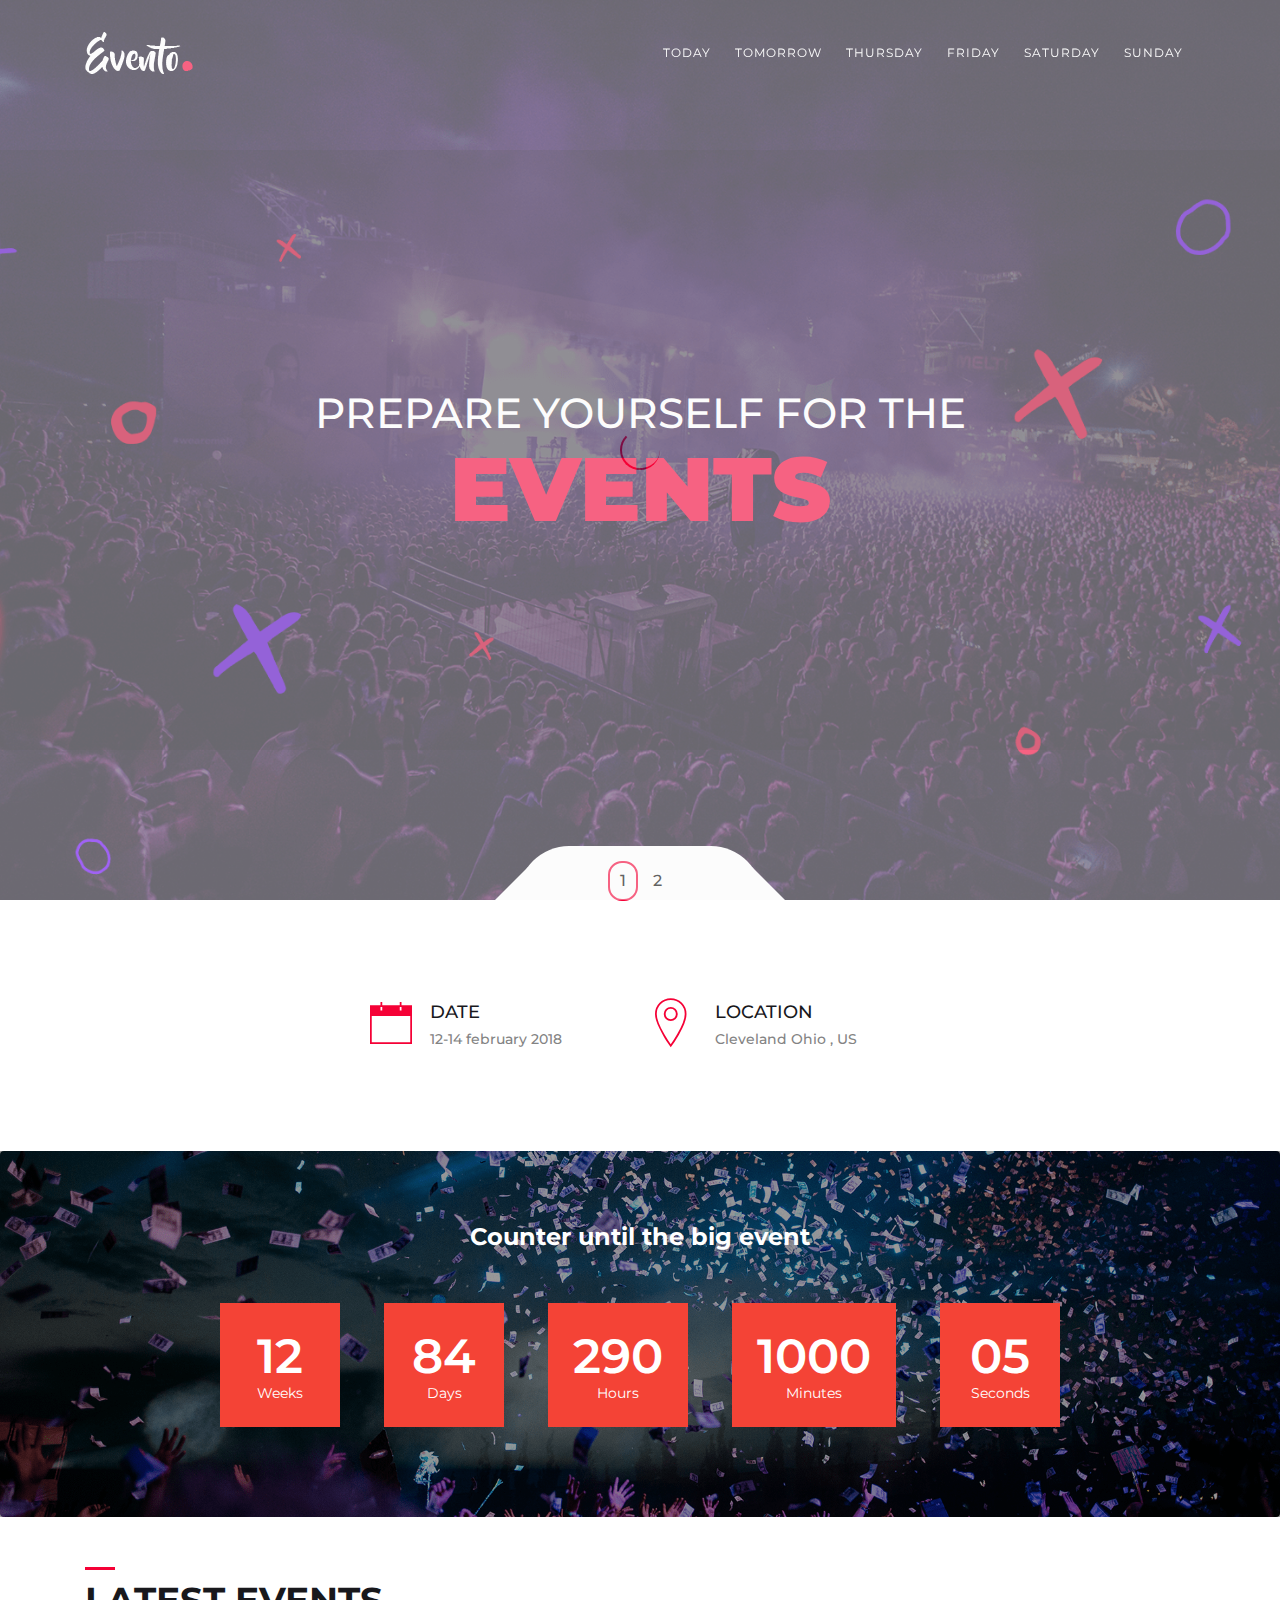
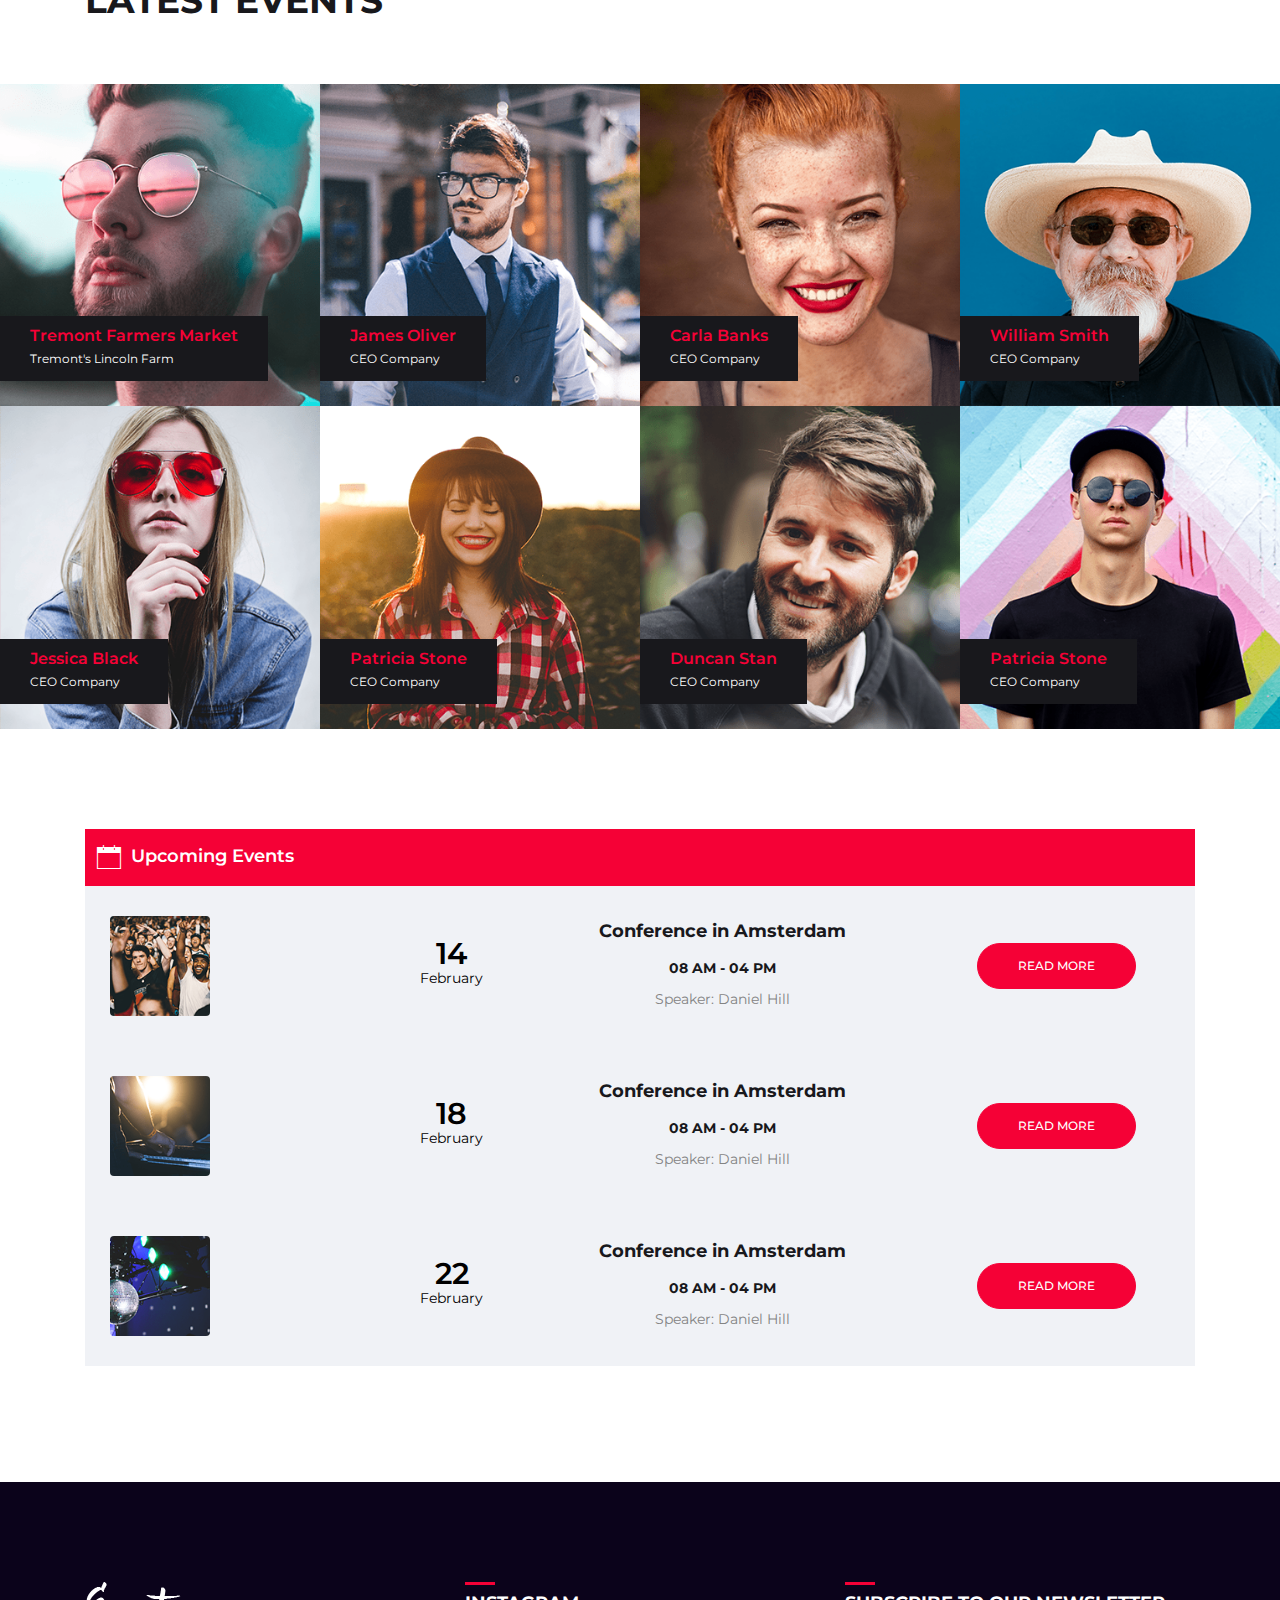
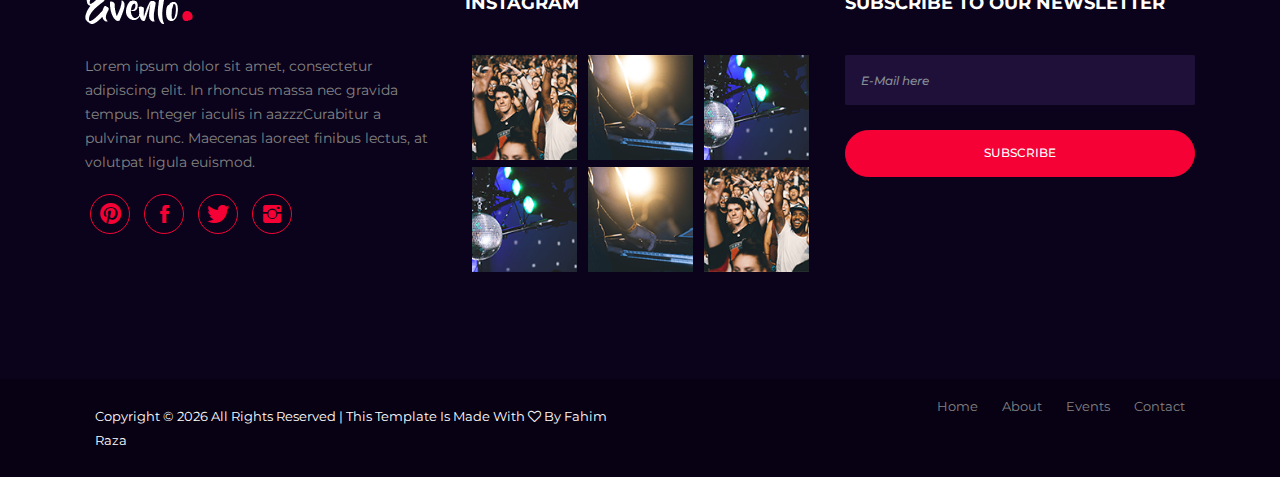
<file: index.html>
<!DOCTYPE html>
<html lang="en">

<head>
    <!-- ========== Meta Tags ========== -->
    <meta charset="UTF-8">
    <meta name="description" content="Evento -Event Html Template">
    <meta name="keywords" content="Evento , Event , Html, Template">
    <meta name="author" content="ColorLib">
    <meta name="viewport" content="width=device-width, initial-scale=1, maximum-scale=1">
    <!-- ========== Title ========== -->
    <title>Cleveland Events</title>
    <!-- ========== Favicon Ico ========== -->
    <!--<link rel="icon" href="fav.ico">-->
    <!-- ========== STYLESHEETS ========== -->
    <!-- Bootstrap CSS -->
    <link href="assets/css/bootstrap.min.css" rel="stylesheet">
    <!-- Fonts Icon CSS -->
    <link href="assets/css/font-awesome.min.css" rel="stylesheet">
    <link href="assets/css/et-line.css" rel="stylesheet">
    <link href="assets/css/ionicons.min.css" rel="stylesheet">
    <!-- Carousel CSS -->
    <link href="assets/css/owl.carousel.min.css" rel="stylesheet">
    <link href="assets/css/owl.theme.default.min.css" rel="stylesheet">
    <!-- Animate CSS -->
    <link rel="stylesheet" href="assets/css/animate.min.css">
    <!-- Custom styles for this template -->
    <link href="assets/css/main.css" rel="stylesheet">
</head>

<body>
    <div class="loader">
        <div class="loader-outter"></div>
        <div class="loader-inner"></div>
    </div>

    <!--header start here -->
    <header class="header navbar fixed-top navbar-expand-md">
        <div class="container">
            <a class="navbar-brand logo" href="#">
                <img src="assets/img/logo.png" alt="Evento" />
            </a>
            <button class="navbar-toggler" type="button" data-toggle="collapse" data-target="#headernav"
                aria-expanded="false" aria-label="Toggle navigation">
                <span class="lnr lnr-text-align-right"></span>
            </button>
            <div class="collapse navbar-collapse flex-sm-row-reverse" id="headernav">
                <ul class=" nav navbar-nav menu">
                    <li class="nav-item">
                        <a class="nav-link active" href="#">Today</a>
                    </li>
                    <li class="nav-item">
                        <a class="nav-link " href="#">Tomorrow</a>
                    </li>
                    <li class="nav-item">
                        <a class="nav-link " href="#">Thursday</a>
                    </li>
                    <li class="nav-item">
                        <a class="nav-link " href="#">Friday</a>
                    </li>
                    <li class="nav-item">
                        <a class="nav-link " href="#">Saturday</a>
                    </li>
                    <li class="nav-item">
                        <a class="nav-link" href="#">Sunday</a>
                    </li>
                </ul>
            </div>
        </div>
    </header>
    <!--header end here-->

    <!--cover section slider -->
    <section id="home" class="home-cover">
        <div class="cover_slider owl-carousel owl-theme">
            <div class="cover_item" style="background: url('assets/img/bg/slider.png');">
                <div class="slider_content">
                    <div class="slider-content-inner">
                        <div class="container">
                            <div class="slider-content-center">
                                <h2 class="cover-title">
                                    Prepare yourself for the
                                </h2>
                                <strong class="cover-xl-text">Events</strong>
                            </div>
                        </div>
                    </div>
                </div>
            </div>
            <div class="cover_item" style="background: url('assets/img/bg/slider.png');">
                <div class="slider_content">
                    <div class="slider-content-inner">
                        <div class="container">
                            <div class="slider-content-left">
                                <h2 class="cover-title">
                                    Prepare yourself for the
                                </h2>
                                <strong class="cover-xl-text">Events</strong>
                            </div>
                        </div>
                    </div>
                </div>
            </div>
        </div>
        <div class="cover_nav">
            <ul class="cover_dots">
                <li class="active" data="0"><span>1</span></li>
                <li data="1"><span>2</span></li>
            </ul>
        </div>
    </section>
    <!--cover section slider end -->

    <!--event info -->
    <section class="pb100">
        <div class="container">
            <div class="row justify-content-center">
                <div class="col-6 col-md-3  ">
                    <div class="icon_box_two">
                        <i class="ion-ios-calendar-outline"></i>
                        <div class="content">
                            <h5 class="box_title">
                                DATE
                            </h5>
                            <p>
                                12-14 february 2018
                            </p>
                        </div>
                    </div>
                </div>

                <div class="col-6 col-md-3  ">
                    <div class="icon_box_two">
                        <i class="ion-ios-location-outline"></i>
                        <div class="content">
                            <h5 class="box_title">
                                location
                            </h5>
                            <p>
                                Cleveland Ohio , US
                            </p>
                        </div>
                    </div>
                </div>
            </div>
        </div>
    </section>
    <!--event info end -->


    <!--event countdown -->
    <section class="bg-img pt70 pb70" style="background-image: url('assets/img/bg/bg-img.png');">
        <div class="overlay_dark"></div>
        <div class="container">
            <div class="row justify-content-center">
                <div class="col-12 col-md-10">
                    <h4 class="mb30 text-center color-light">Counter until the big event</h4>
                    <div class="countdown"></div>
                </div>
            </div>
        </div>
    </section>
    <!--event count down end-->

    <!--speaker section-->
    <section class="pt50 pb100">
        <div class="container">
            <div class="section_title mb50">
                <h3 class="title">
                    latest events
                </h3>
            </div>
        </div>
        <div class="row justify-content-center no-gutters">
            <div class="col-md-3 col-sm-6">
                <div class="speaker_box">
                    <div class="speaker_img">
                        <img src="assets/img/speakers/s1.png" alt="speaker name">
                        <div class="info_box">
                            <h5 class="name">Tremont Farmers Market</h5>
                            <p class="position">Tremont's Lincoln Farm</p>
                        </div>
                    </div>
                </div>
            </div>
            <div class="col-md-3 col-sm-6">
                <div class="speaker_box">
                    <div class="speaker_img">
                        <img src="assets/img/speakers/s2.png" alt="speaker name">
                        <div class="info_box">
                            <h5 class="name">James Oliver</h5>
                            <p class="position">CEO Company</p>
                        </div>
                    </div>
                </div>

            </div>
            <div class="col-md-3 col-sm-6">
                <div class="speaker_box">
                    <div class="speaker_img">
                        <img src="assets/img/speakers/s3.png" alt="speaker name">
                        <div class="info_box">
                            <h5 class="name">Carla Banks</h5>
                            <p class="position">CEO Company</p>
                        </div>
                    </div>
                </div>
            </div>
            <div class="col-md-3 col-sm-6">
                <div class="speaker_box">
                    <div class="speaker_img">
                        <img src="assets/img/speakers/s4.png" alt="speaker name">
                        <div class="info_box">
                            <h5 class="name">William Smith</h5>
                            <p class="position">CEO Company</p>
                        </div>
                    </div>
                </div>
            </div>
            <div class="col-md-3 col-sm-6">
                <div class="speaker_box">
                    <div class="speaker_img">
                        <img src="assets/img/speakers/s5.png" alt="speaker name">
                        <div class="info_box">
                            <h5 class="name">Jessica Black</h5>
                            <p class="position">CEO Company</p>
                        </div>
                    </div>
                </div>
            </div>
            <div class="col-md-3 col-sm-6">
                <div class="speaker_box">
                    <div class="speaker_img">
                        <img src="assets/img/speakers/s6.png" alt="speaker name">
                        <div class="info_box">
                            <h5 class="name">Patricia Stone</h5>
                            <p class="position">CEO Company</p>
                        </div>
                    </div>
                </div>
            </div>
            <div class="col-md-3 col-sm-6">
                <div class="speaker_box">
                    <div class="speaker_img">
                        <img src="assets/img/speakers/s7.png" alt="speaker name">
                        <div class="info_box">
                            <h5 class="name">Duncan Stan</h5>
                            <p class="position">CEO Company</p>
                        </div>
                    </div>
                </div>
            </div>
            <div class="col-md-3 col-sm-6">
                <div class="speaker_box">
                    <div class="speaker_img">
                        <img src="assets/img/speakers/s8.png" alt="speaker name">
                        <div class="info_box">
                            <h5 class="name">Patricia Stone</h5>
                            <p class="position">CEO Company</p>
                        </div>
                    </div>
                </div>
            </div>
        </div>
    </section>
    <!--speaker section end -->

    <!--event calender-->
    <section class="pb100">
        <div class="container">
            <div class="table-responsive">
                <table class="event_calender table">
                    <thead class="event_title">
                        <tr>
                            <th>
                                <i class="ion-ios-calendar-outline"></i>
                                <span>upcoming events</span>
                            </th>
                            <th></th>
                            <th></th>
                            <th></th>
                        </tr>
                    </thead>
                    <tbody>
                        <tr>
                            <td>
                                <img src="assets/img/cleander/c1.png" alt="event">
                            </td>
                            <td class="event_date">
                                14
                                <span>February</span>
                            </td>
                            <td>
                                <div class="event_place">
                                    <h5>Conference in Amsterdam</h5>
                                    <h6>08 AM - 04 PM</h6>
                                    <p>Speaker: Daniel Hill</p>
                                </div>
                            </td>
                            <td>
                                <a href="#" class="btn btn-primary btn-rounded">Read More</a>
                            </td>
                        </tr>
                        <tr>
                            <td>
                                <img src="assets/img/cleander/c2.png" alt="event">
                            </td>
                            <td class="event_date">
                                18
                                <span>February</span>
                            </td>
                            <td>
                                <div class="event_place">
                                    <h5>Conference in Amsterdam</h5>
                                    <h6>08 AM - 04 PM</h6>
                                    <p>Speaker: Daniel Hill</p>
                                </div>
                            </td>
                            <td>
                                <a href="#" class="btn btn-primary btn-rounded">Read More</a>
                            </td>
                        </tr>
                        <tr>
                            <td>
                                <img src="assets/img/cleander/c3.png" alt="event">
                            </td>
                            <td class="event_date">
                                22
                                <span>February</span>
                            </td>
                            <td>
                                <div class="event_place">
                                    <h5>Conference in Amsterdam</h5>
                                    <h6>08 AM - 04 PM</h6>
                                    <p>Speaker: Daniel Hill</p>
                                </div>
                            </td>
                            <td>
                                <a href="#" class="btn btn-primary btn-rounded">Read More</a>
                            </td>
                        </tr>
                    </tbody>
                </table>
            </div>
        </div>
    </section>
    <!--event calender end -->
  
    <!--footer start -->
    <footer>
        <div class="container">
            <div class="row justify-content-center">

                <div class="col-md-4 col-12">
                    <div class="footer_box">
                        <div class="footer_header">
                            <div class="footer_logo">
                                <img src="assets/img/logo.png" alt="evento">
                            </div>
                        </div>
                        <div class="footer_box_body">
                            <p>
                                Lorem ipsum dolor sit amet, consectetur adipiscing elit. In rhoncus massa nec gravida
                                tempus. Integer iaculis in aazzzCurabitur a pulvinar nunc. Maecenas laoreet finibus
                                lectus, at volutpat ligula euismod.
                            </p>
                            <ul class="footer_social">
                                <li>
                                    <a href="#"><i class="ion-social-pinterest"></i></a>
                                </li>
                                <li>
                                    <a href="#"><i class="ion-social-facebook"></i></a>
                                </li>
                                <li>
                                    <a href="#"><i class="ion-social-twitter"></i></a>
                                </li>
                                <li>
                                    <a href="#"><i class="ion-social-instagram"></i></a>
                                </li>
                            </ul>
                        </div>
                    </div>
                </div>

                <div class="col-12 col-md-4">
                    <div class="footer_box">
                        <div class="footer_header">
                            <h4 class="footer_title">
                                instagram
                            </h4>
                        </div>
                        <div class="footer_box_body">
                            <ul class="instagram_list">
                                <li>
                                    <a href="#">
                                        <img src="assets/img/cleander/c1.png" alt="instagram">
                                    </a>
                                </li>
                                <li>
                                    <a href="#">
                                        <img src="assets/img/cleander/c2.png" alt="instagram">
                                    </a>
                                </li>
                                <li>
                                    <a href="#">
                                        <img src="assets/img/cleander/c3.png" alt="instagram">
                                    </a>
                                </li>
                                <li>
                                    <a href="#">
                                        <img src="assets/img/cleander/c3.png" alt="instagram">
                                    </a>
                                </li>
                                <li>
                                    <a href="#">
                                        <img src="assets/img/cleander/c2.png" alt="instagram">
                                    </a>
                                </li>
                                <li>
                                    <a href="#">
                                        <img src="assets/img/cleander/c1.png" alt="instagram">
                                    </a>
                                </li>
                            </ul>
                        </div>
                    </div>
                </div>

                <div class="col-12 col-md-4">
                    <div class="footer_box">
                        <div class="footer_header">
                            <h4 class="footer_title">
                                subscribe to our newsletter
                            </h4>
                        </div>
                        <div class="footer_box_body">
                            <div class="newsletter_form">
                                <input type="email" class="form-control" placeholder="E-Mail here" />
                                <button class="btn btn-rounded btn-block btn-primary">SUBSCRIBE</button>
                            </div>
                        </div>
                    </div>
                </div>
            </div>
        </div>
    </footer>
    <div class="copyright_footer">
        <div class="container">
            <div class="row justify-content-center">
                <div class="col-md-6 col-12">
                    <p>
                        Copyright &copy;
                        <script>document.write(new Date().getFullYear());</script> All rights reserved | This template
                        is made with <i class="fa fa-heart-o" aria-hidden="true"></i> by Fahim Raza
                    </p>
                </div>
                <div class="col-12 col-md-6 ">
                    <ul class="footer_menu">
                        <li>
                            <a href="./contact.html">Contact</a>
                        </li>
                        <li>
                            <a href="./events.html">Events</a>
                        </li>
                        <li>
                            <a href="#">About</a>
                        </li>
                        <li>
                            <a href="./index.html">Home</a>
                        </li>
                    </ul>
                </div>
            </div>
        </div>
    </div>
    <!--footer end -->

    <!-- jquery -->
    <script src="assets/js/jquery.min.js"></script>
    <!-- bootstrap -->
    <script src="assets/js/popper.js"></script>
    <script src="assets/js/bootstrap.min.js"></script>
    <script src="assets/js/waypoints.min.js"></script>
    <!--slick carousel -->
    <script src="assets/js/owl.carousel.min.js"></script>
    <!--parallax -->
    <script src="assets/js/parallax.min.js"></script>
    <!--Counter up -->
    <script src="assets/js/jquery.counterup.min.js"></script>
    <!--Counter down -->
    <script src="assets/js/jquery.countdown.min.js"></script>
    <!-- WOW JS -->
    <script src="assets/js/wow.min.js"></script>
    <!-- Custom js -->
    <script src="assets/js/main.js"></script>
</body>

</html>
</file>
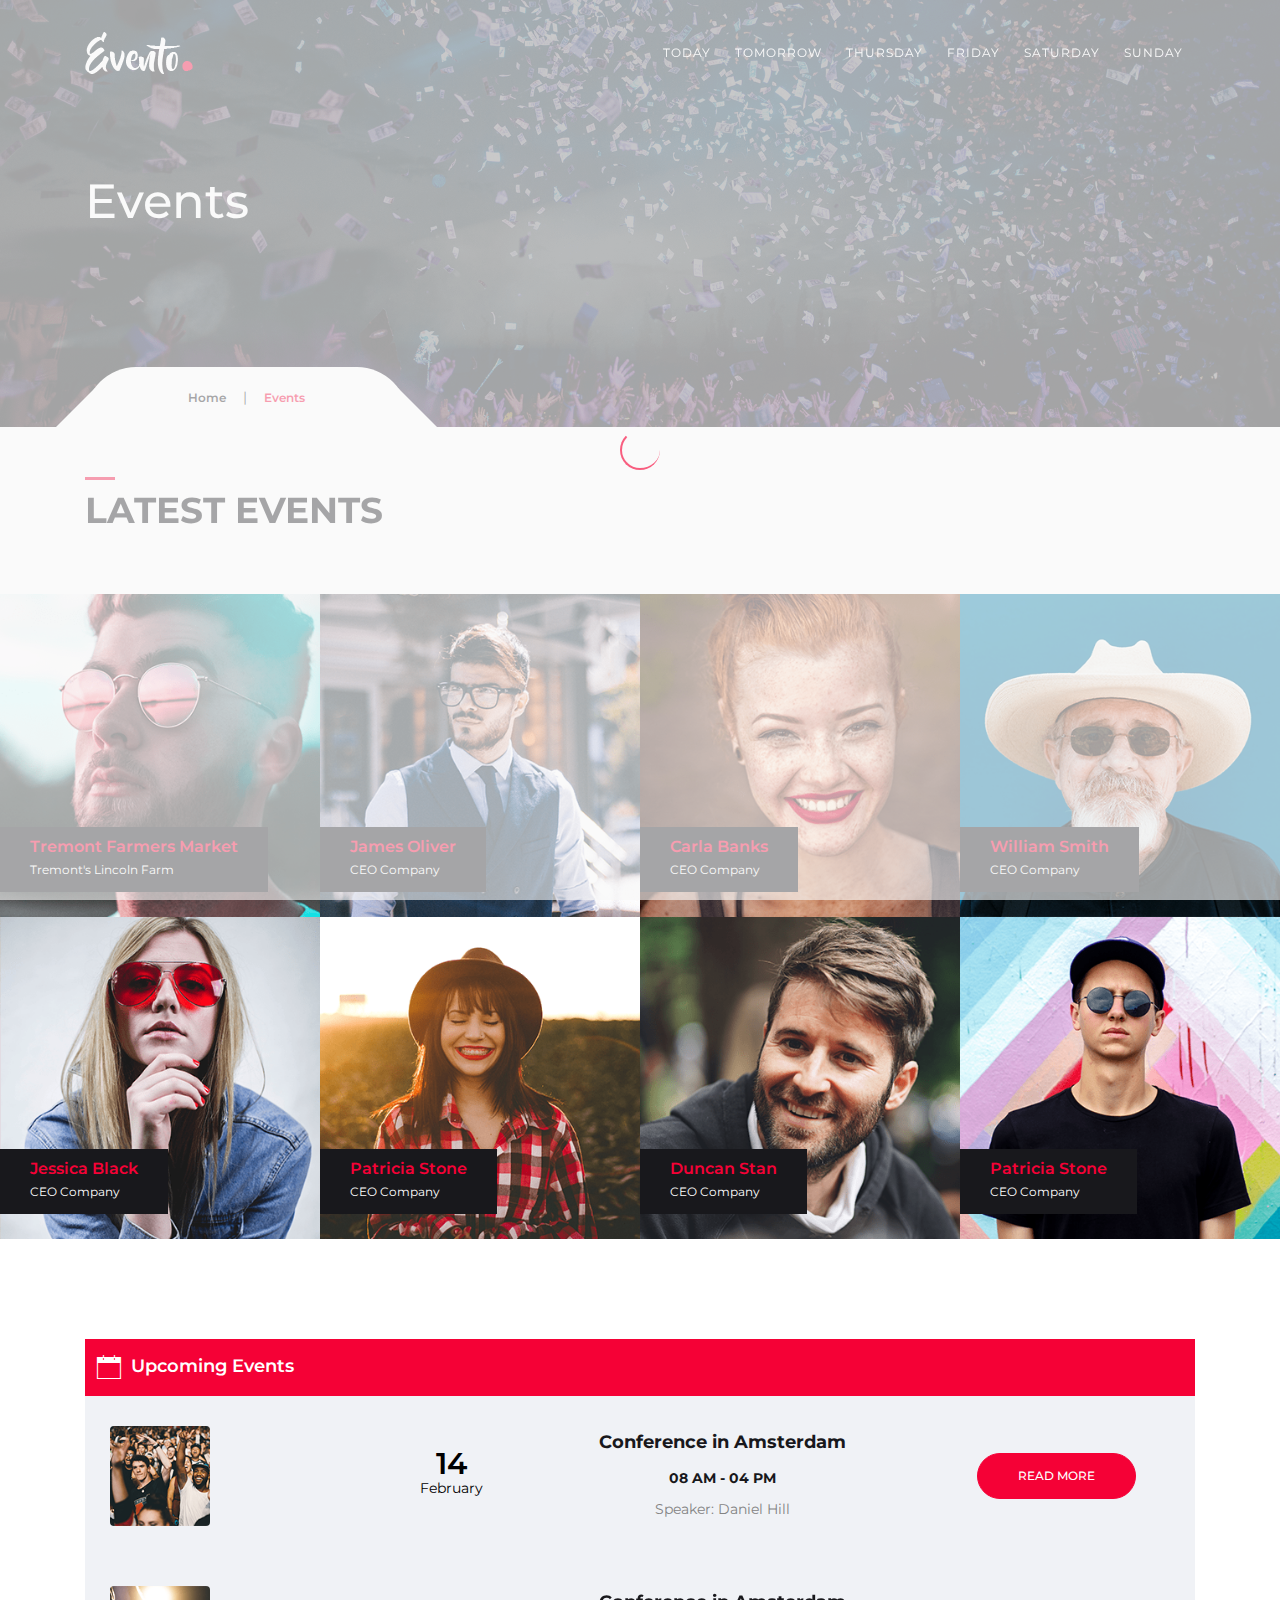
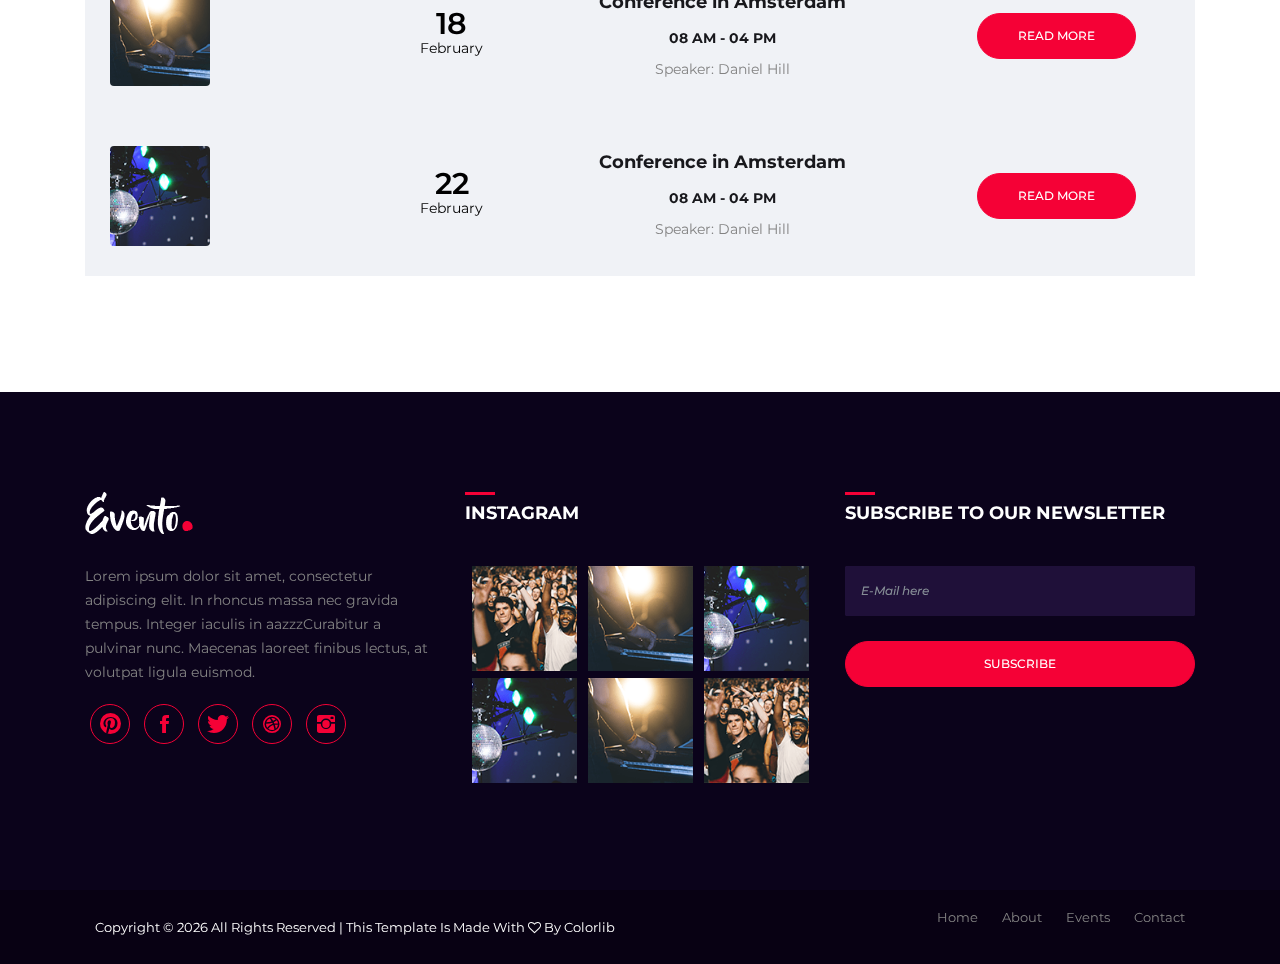
<file: events.html>
<!DOCTYPE html>
<html lang="en">

<head>
    <!-- ========== Meta Tags ========== -->
    <meta charset="UTF-8">
    <meta name="description" content="Evento -Event Html Template">
    <meta name="keywords" content="Evento , Event , Html, Template">
    <meta name="author" content="ColorLib">
    <meta name="viewport" content="width=device-width, initial-scale=1, maximum-scale=1">
    <!-- ========== Title ========== -->
    <title> Events - Cleveland Events</title>
    <!-- ========== Favicon Ico ========== -->
    <!--<link rel="icon" href="fav.ico">-->
    <!-- ========== STYLESHEETS ========== -->
    <!-- Bootstrap CSS -->
    <link href="assets/css/bootstrap.min.css" rel="stylesheet">
    <!-- Fonts Icon CSS -->
    <link href="assets/css/font-awesome.min.css" rel="stylesheet">
    <link href="assets/css/et-line.css" rel="stylesheet">
    <link href="assets/css/ionicons.min.css" rel="stylesheet">
    <!-- Carousel CSS -->
    <link href="assets/css/owl.carousel.min.css" rel="stylesheet">
    <link href="assets/css/owl.theme.default.min.css" rel="stylesheet">
    <!-- Animate CSS -->
    <link rel="stylesheet" href="assets/css/animate.min.css">
    <!-- Custom styles for this template -->
    <link href="assets/css/main.css" rel="stylesheet">
</head>

<body>
    <div class="loader">
        <div class="loader-outter"></div>
        <div class="loader-inner"></div>
    </div>

    <!--header start here -->
    <header class="header navbar fixed-top navbar-expand-md">
        <div class="container">
            <a class="navbar-brand logo" href="#">
                <img src="assets/img/logo.png" alt="Evento" />
            </a>
            <button class="navbar-toggler" type="button" data-toggle="collapse" data-target="#headernav"
                aria-expanded="false" aria-label="Toggle navigation">
                <span class="lnr lnr-text-align-right"></span>
            </button>
            <div class="collapse navbar-collapse flex-sm-row-reverse" id="headernav">
                <ul class=" nav navbar-nav menu">
                    <li class="nav-item">
                        <a class="nav-link active" href="#">Today</a>
                    </li>
                    <li class="nav-item">
                        <a class="nav-link " href="#">Tomorrow</a>
                    </li>
                    <li class="nav-item">
                        <a class="nav-link " href="#">Thursday</a>
                    </li>
                    <li class="nav-item">
                        <a class="nav-link " href="#">Friday</a>
                    </li>
                    <li class="nav-item">
                        <a class="nav-link " href="#">Saturday</a>
                    </li>
                    <li class="nav-item">
                        <a class="nav-link" href="#">Sunday</a>
                    </li>
                </ul>
            </div>
        </div>
    </header>
    <!--header end here-->

    <!--page title section-->
    <section class="inner_cover parallax-window" data-parallax="scroll" data-image-src="assets/img/bg/bg-img.png">
        <div class="overlay_dark"></div>
        <div class="container">
            <div class="row justify-content-center align-items-center">
                <div class="col-12">
                    <div class="inner_cover_content">
                        <h3>
                            Events
                        </h3>
                    </div>
                </div>
            </div>

            <div class="breadcrumbs">
                <ul>
                    <li><a href="#">Home</a> | </li>
                    <li><span>Events</span></li>
                </ul>
            </div>
        </div>
    </section>
    <!--page title section end-->

    <section class="pt50 pb100">
        <div class="container">
            <div class="section_title mb50">
                <h3 class="title">
                    latest events
                </h3>
            </div>
        </div>
        <div class="row justify-content-center no-gutters">
            <div class="col-md-3 col-sm-6">
                <div class="speaker_box">
                    <div class="speaker_img">
                        <img src="assets/img/speakers/s1.png" alt="speaker name">
                        <div class="info_box">
                            <h5 class="name">Tremont Farmers Market</h5>
                            <p class="position">Tremont's Lincoln Farm</p>
                        </div>
                    </div>
                </div>
            </div>
            <div class="col-md-3 col-sm-6">
                <div class="speaker_box">
                    <div class="speaker_img">
                        <img src="assets/img/speakers/s2.png" alt="speaker name">
                        <div class="info_box">
                            <h5 class="name">James Oliver</h5>
                            <p class="position">CEO Company</p>
                        </div>
                    </div>
                </div>

            </div>
            <div class="col-md-3 col-sm-6">
                <div class="speaker_box">
                    <div class="speaker_img">
                        <img src="assets/img/speakers/s3.png" alt="speaker name">
                        <div class="info_box">
                            <h5 class="name">Carla Banks</h5>
                            <p class="position">CEO Company</p>
                        </div>
                    </div>
                </div>
            </div>
            <div class="col-md-3 col-sm-6">
                <div class="speaker_box">
                    <div class="speaker_img">
                        <img src="assets/img/speakers/s4.png" alt="speaker name">
                        <div class="info_box">
                            <h5 class="name">William Smith</h5>
                            <p class="position">CEO Company</p>
                        </div>
                    </div>
                </div>
            </div>
            <div class="col-md-3 col-sm-6">
                <div class="speaker_box">
                    <div class="speaker_img">
                        <img src="assets/img/speakers/s5.png" alt="speaker name">
                        <div class="info_box">
                            <h5 class="name">Jessica Black</h5>
                            <p class="position">CEO Company</p>
                        </div>
                    </div>
                </div>
            </div>
            <div class="col-md-3 col-sm-6">
                <div class="speaker_box">
                    <div class="speaker_img">
                        <img src="assets/img/speakers/s6.png" alt="speaker name">
                        <div class="info_box">
                            <h5 class="name">Patricia Stone</h5>
                            <p class="position">CEO Company</p>
                        </div>
                    </div>
                </div>
            </div>
            <div class="col-md-3 col-sm-6">
                <div class="speaker_box">
                    <div class="speaker_img">
                        <img src="assets/img/speakers/s7.png" alt="speaker name">
                        <div class="info_box">
                            <h5 class="name">Duncan Stan</h5>
                            <p class="position">CEO Company</p>
                        </div>
                    </div>
                </div>
            </div>
            <div class="col-md-3 col-sm-6">
                <div class="speaker_box">
                    <div class="speaker_img">
                        <img src="assets/img/speakers/s8.png" alt="speaker name">
                        <div class="info_box">
                            <h5 class="name">Patricia Stone</h5>
                            <p class="position">CEO Company</p>
                        </div>
                    </div>
                </div>
            </div>
        </div>
    </section>
    <!--speaker section end -->

    <!--event calender-->
    <section class="pb100">
        <div class="container">
            <div class="table-responsive">
                <table class="event_calender table">
                    <thead class="event_title">
                        <tr>
                            <th>
                                <i class="ion-ios-calendar-outline"></i>
                                <span>upcoming events</span>
                            </th>
                            <th></th>
                            <th></th>
                            <th></th>
                        </tr>
                    </thead>
                    <tbody>
                        <tr>
                            <td>
                                <img src="assets/img/cleander/c1.png" alt="event">
                            </td>
                            <td class="event_date">
                                14
                                <span>February</span>
                            </td>
                            <td>
                                <div class="event_place">
                                    <h5>Conference in Amsterdam</h5>
                                    <h6>08 AM - 04 PM</h6>
                                    <p>Speaker: Daniel Hill</p>
                                </div>
                            </td>
                            <td>
                                <a href="#" class="btn btn-primary btn-rounded">Read More</a>
                            </td>
                        </tr>
                        <tr>
                            <td>
                                <img src="assets/img/cleander/c2.png" alt="event">
                            </td>
                            <td class="event_date">
                                18
                                <span>February</span>
                            </td>
                            <td>
                                <div class="event_place">
                                    <h5>Conference in Amsterdam</h5>
                                    <h6>08 AM - 04 PM</h6>
                                    <p>Speaker: Daniel Hill</p>
                                </div>
                            </td>
                            <td>
                                <a href="#" class="btn btn-primary btn-rounded">Read More</a>
                            </td>
                        </tr>
                        <tr>
                            <td>
                                <img src="assets/img/cleander/c3.png" alt="event">
                            </td>
                            <td class="event_date">
                                22
                                <span>February</span>
                            </td>
                            <td>
                                <div class="event_place">
                                    <h5>Conference in Amsterdam</h5>
                                    <h6>08 AM - 04 PM</h6>
                                    <p>Speaker: Daniel Hill</p>
                                </div>
                            </td>
                            <td>
                                <a href="#" class="btn btn-primary btn-rounded">Read More</a>
                            </td>
                        </tr>
                    </tbody>
                </table>
            </div>
        </div>
    </section>
    <!--event calender end -->

    <!--footer start -->
    <footer>
        <div class="container">
            <div class="row justify-content-center">

                <div class="col-md-4 col-12">
                    <div class="footer_box">
                        <div class="footer_header">
                            <div class="footer_logo">
                                <img src="assets/img/logo.png" alt="evento">
                            </div>
                        </div>
                        <div class="footer_box_body">
                            <p>
                                Lorem ipsum dolor sit amet, consectetur adipiscing elit. In rhoncus massa nec gravida
                                tempus. Integer iaculis in aazzzCurabitur a pulvinar nunc. Maecenas laoreet finibus
                                lectus, at volutpat ligula euismod.
                            </p>
                            <ul class="footer_social">
                                <li>
                                    <a href="#"><i class="ion-social-pinterest"></i></a>
                                </li>
                                <li>
                                    <a href="#"><i class="ion-social-facebook"></i></a>
                                </li>
                                <li>
                                    <a href="#"><i class="ion-social-twitter"></i></a>
                                </li>
                                <li>
                                    <a href="#"><i class="ion-social-dribbble"></i></a>
                                </li>
                                <li>
                                    <a href="#"><i class="ion-social-instagram"></i></a>
                                </li>
                            </ul>
                        </div>
                    </div>
                </div>

                <div class="col-12 col-md-4">
                    <div class="footer_box">
                        <div class="footer_header">
                            <h4 class="footer_title">
                                instagram
                            </h4>
                        </div>
                        <div class="footer_box_body">
                            <ul class="instagram_list">
                                <li>
                                    <a href="#">
                                        <img src="assets/img/cleander/c1.png" alt="instagram">
                                    </a>
                                </li>
                                <li>
                                    <a href="#">
                                        <img src="assets/img/cleander/c2.png" alt="instagram">
                                    </a>
                                </li>
                                <li>
                                    <a href="#">
                                        <img src="assets/img/cleander/c3.png" alt="instagram">
                                    </a>
                                </li>
                                <li>
                                    <a href="#">
                                        <img src="assets/img/cleander/c3.png" alt="instagram">
                                    </a>
                                </li>
                                <li>
                                    <a href="#">
                                        <img src="assets/img/cleander/c2.png" alt="instagram">
                                    </a>
                                </li>
                                <li>
                                    <a href="#">
                                        <img src="assets/img/cleander/c1.png" alt="instagram">
                                    </a>
                                </li>
                            </ul>
                        </div>
                    </div>
                </div>

                <div class="col-12 col-md-4">
                    <div class="footer_box">
                        <div class="footer_header">
                            <h4 class="footer_title">
                                subscribe to our newsletter
                            </h4>
                        </div>
                        <div class="footer_box_body">
                            <div class="newsletter_form">
                                <input type="email" class="form-control" placeholder="E-Mail here">
                                <button class="btn btn-rounded btn-block btn-primary">SUBSCRIBE</button>
                            </div>
                        </div>
                    </div>
                </div>
            </div>
        </div>
    </footer>
    <div class="copyright_footer">
        <div class="container">
            <div class="row justify-content-center">
                <div class="col-md-6 col-12">
                    <p>
                        <!-- Link back to Colorlib can't be removed. Template is licensed under CC BY 3.0. -->
                        Copyright &copy;
                        <script>document.write(new Date().getFullYear());</script> All rights reserved | This template
                        is made with <i class="fa fa-heart-o" aria-hidden="true"></i> by <a href="https://colorlib.com"
                            target="_blank">Colorlib</a>
                        <!-- Link back to Colorlib can't be removed. Template is licensed under CC BY 3.0. -->
                    </p>
                </div>
                <div class="col-12 col-md-6 ">
                    <ul class="footer_menu">
                        <li>
                            <a href="./contact.html">Contact</a>
                        </li>
                        <li>
                            <a href="./events.html">Events</a>
                        </li>
                        <li>
                            <a href="#">About</a>
                        </li>
                        <li>
                            <a href="./index.html">Home</a>
                        </li>
                    </ul>
                </div>
            </div>
        </div>
    </div>
    <!--footer end -->

    <!-- jquery -->
    <script src="assets/js/jquery.min.js"></script>
    <!-- bootstrap -->
    <script src="assets/js/popper.js"></script>
    <script src="assets/js/bootstrap.min.js"></script>
    <script src="assets/js/waypoints.min.js"></script>
    <!--slick carousel -->
    <script src="assets/js/owl.carousel.min.js"></script>
    <!--parallax -->
    <script src="assets/js/parallax.min.js"></script>
    <!--Counter up -->
    <script src="assets/js/jquery.counterup.min.js"></script>
    <!--Counter down -->
    <script src="assets/js/jquery.countdown.min.js"></script>
    <!-- WOW JS -->
    <script src="assets/js/wow.min.js"></script>
    <!-- Custom js -->
    <script src="assets/js/main.js"></script>
</body>

</html>
</file>
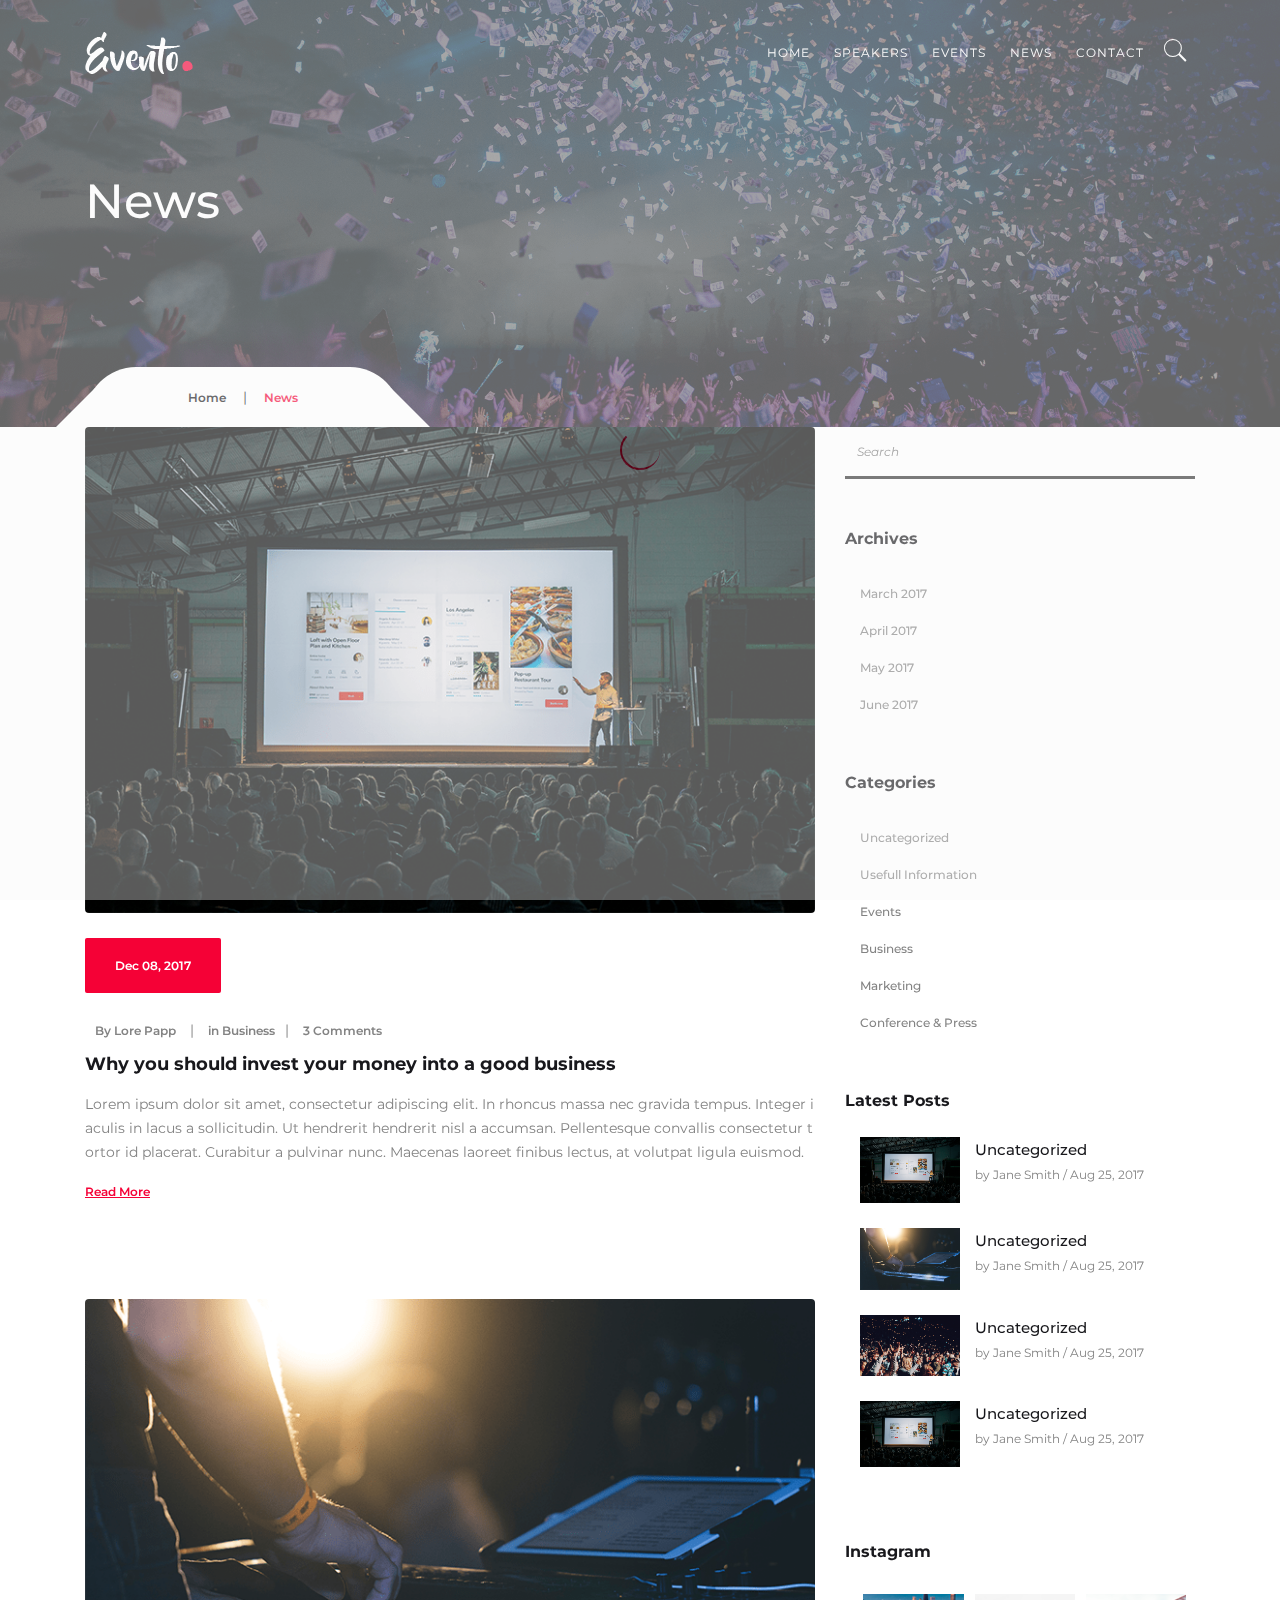
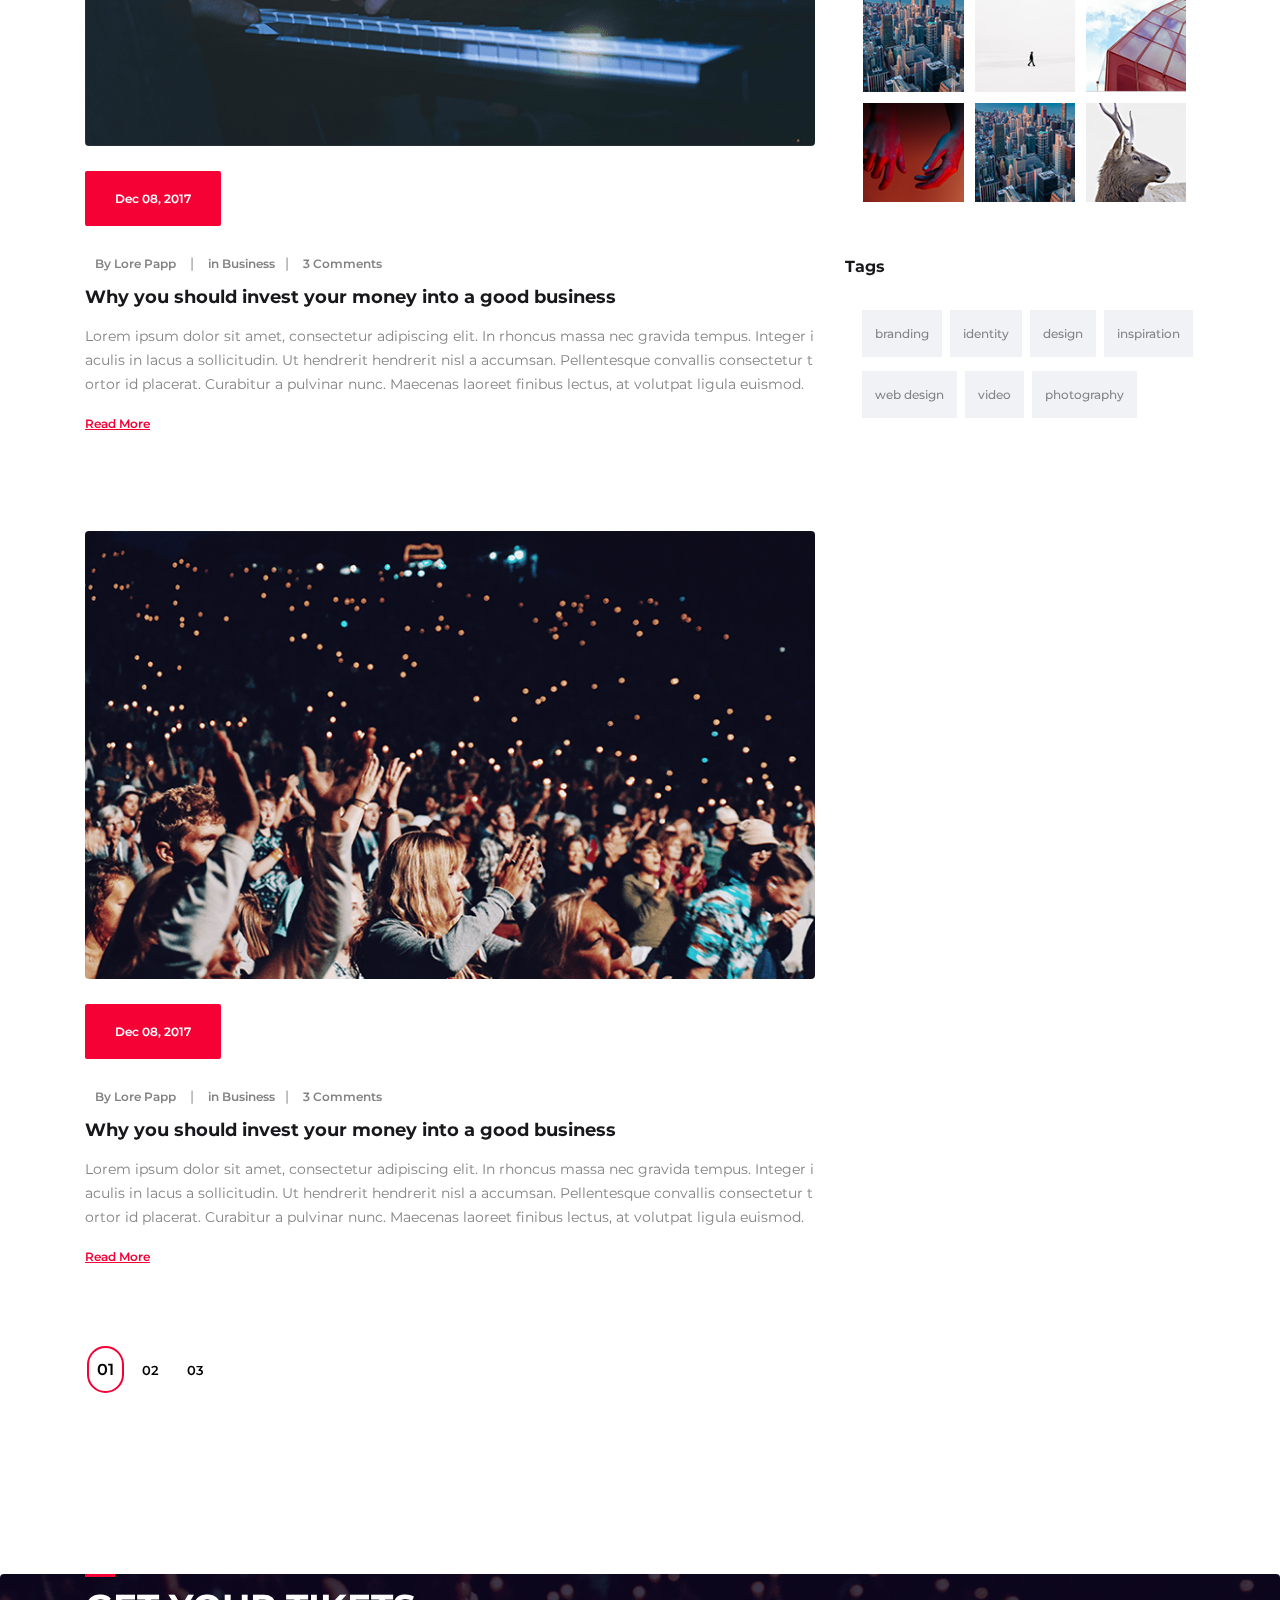
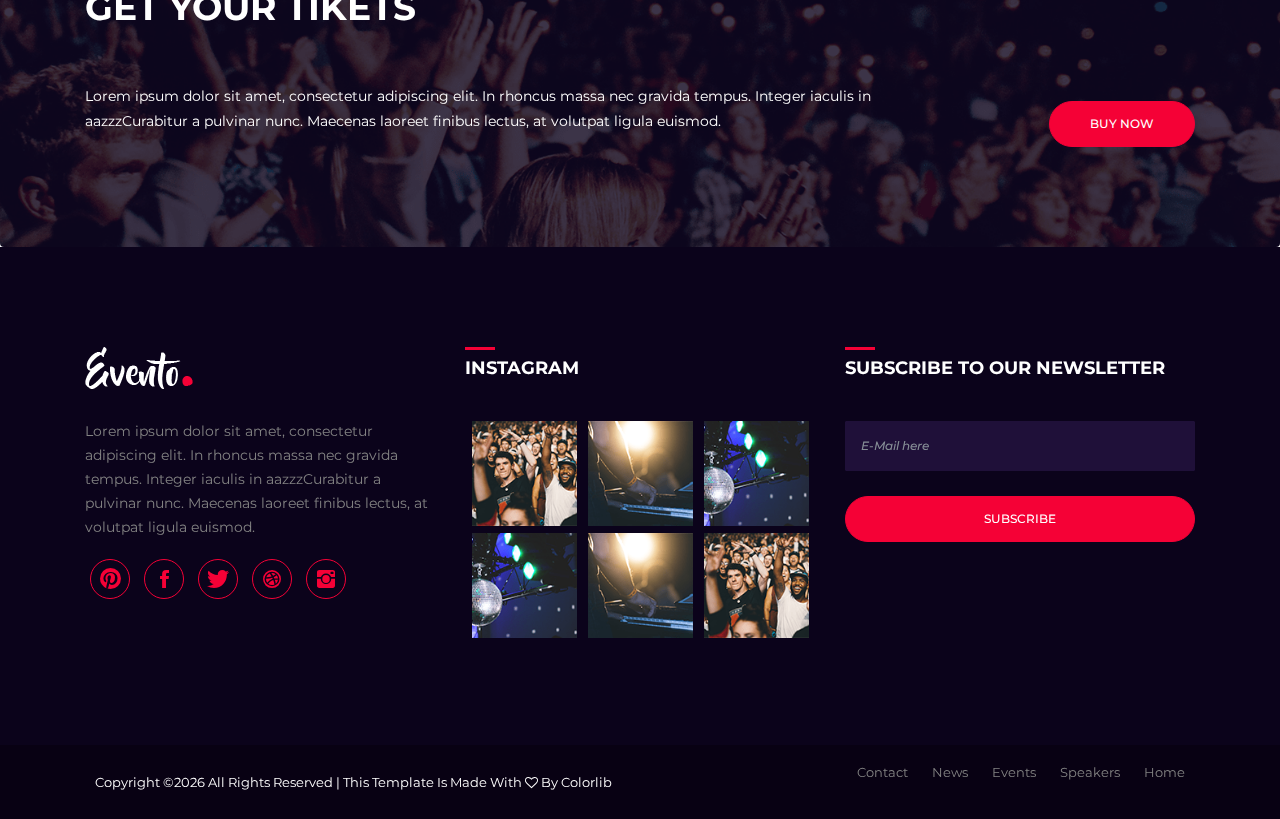
<file: news.html>
<!DOCTYPE html>
<html lang="en">
<head>
    <!-- ========== Meta Tags ========== -->
    <meta charset="UTF-8">
    <meta name="description" content="Evento -Event Html Template">
    <meta name="keywords" content="Evento , Event , Html, Template">
    <meta name="author" content="ColorLib">
    <meta name="viewport" content="width=device-width, initial-scale=1, maximum-scale=1">
    <!-- ========== Title ========== -->
    <title> Evento - Event Html Template</title>
    <!-- ========== Favicon Ico ========== -->
    <!--<link rel="icon" href="fav.ico">-->
    <!-- ========== STYLESHEETS ========== -->
    <!-- Bootstrap CSS -->
    <link href="assets/css/bootstrap.min.css" rel="stylesheet">
    <!-- Fonts Icon CSS -->
    <link href="assets/css/font-awesome.min.css" rel="stylesheet">
    <link href="assets/css/et-line.css" rel="stylesheet">
    <link href="assets/css/ionicons.min.css" rel="stylesheet">
    <!-- Carousel CSS -->
    <link href="assets/css/owl.carousel.min.css" rel="stylesheet">
    <link href="assets/css/owl.theme.default.min.css" rel="stylesheet">
    <!-- Animate CSS -->
    <link rel="stylesheet" href="assets/css/animate.min.css">
    <!-- Custom styles for this template -->
    <link href="assets/css/main.css" rel="stylesheet">
</head>
<body>
<div class="loader">
    <div class="loader-outter"></div>
    <div class="loader-inner"></div>
</div>

<!--header start here -->
<header class="header navbar fixed-top navbar-expand-md">
    <div class="container">
        <a class="navbar-brand logo" href="#">
            <img src="assets/img/logo.png" alt="Evento"/>
        </a>
        <button class="navbar-toggler" type="button" data-toggle="collapse" data-target="#headernav" aria-expanded="false" aria-label="Toggle navigation">
            <span class="lnr lnr-text-align-right"></span>
        </button>
        <div class="collapse navbar-collapse flex-sm-row-reverse" id="headernav">
            <ul class=" nav navbar-nav menu">
                <li class="nav-item">
                    <a class="nav-link active" href="#">Home</a>
                </li>
                <li class="nav-item">
                    <a class="nav-link " href="#">Speakers</a>
                </li>
                <li class="nav-item">
                    <a class="nav-link " href="#">Events</a>
                </li>
                <li class="nav-item">
                    <a class="nav-link " href="#">News</a>
                </li>
                <li class="nav-item">
                    <a class="nav-link " href="#">Contact</a>
                </li>
                <li class="search_btn">
                    <a  href="#">
                        <i class="ion-ios-search"></i>
                    </a>
                </li>
            </ul>
        </div>
    </div>
</header>
<!--header end here-->

<!--page title section-->
<section class="inner_cover parallax-window" data-parallax="scroll" data-image-src="assets/img/bg/bg-img.png">
    <div class="overlay_dark"></div>
    <div class="container">
        <div class="row justify-content-center align-items-center">
            <div class="col-12">
                <div class="inner_cover_content">
                    <h3>
                        News
                    </h3>
                </div>
            </div>
        </div>

        <div class="breadcrumbs">
            <ul>
                <li><a href="#">Home</a>   |  </li>
                <li><span>News</span></li>
            </ul>
        </div>
    </div>
</section>
<!--page title section end-->


<!--events section -->
<section class="pt100 pb100">
    <div class="container">
        <div class="row justify-content-center">
            <!--blog section start -->
            <div class="col-12 col-md-8">
                <div class="blog_card">
                    <img src="assets/img/blog/blog1.png" alt="blog News ">
                    <div class="blog_box_data">
                        <span class="blog_date">
                            Dec 08, 2017
                        </span>
                        <div class="blog_meta">
                            <span><a href="#">By Lore Papp</a></span>  | <span><a href="#">  in Business   </a></span>|  <span><a href="#">3 Comments</a></span>
                        </div>
                        <h5>
                            Why you should invest your money into a good business
                        </h5>
                        <p class="blog_word">
                            Lorem ipsum dolor sit amet, consectetur adipiscing elit. In rhoncus massa nec gravida tempus. Integer iaculis in lacus a sollicitudin. Ut hendrerit hendrerit nisl a accumsan. Pellentesque convallis consectetur tortor id placerat. Curabitur a pulvinar nunc. Maecenas laoreet finibus lectus, at volutpat ligula euismod.
                        </p>
                        <a href="#" class="readmore_btn">Read More</a>
                    </div>
                </div>

                <div class="blog_card">
                    <img src="assets/img/blog/blog2.png" alt="blog News ">
                    <div class="blog_box_data">
                        <span class="blog_date">
                            Dec 08, 2017
                        </span>
                        <div class="blog_meta">
                            <span><a href="#">By Lore Papp</a></span>  | <span><a href="#">  in Business   </a></span>|  <span><a href="#">3 Comments</a></span>
                        </div>
                        <h5>
                            Why you should invest your money into a good business
                        </h5>
                        <p class="blog_word">
                            Lorem ipsum dolor sit amet, consectetur adipiscing elit. In rhoncus massa nec gravida tempus. Integer iaculis in lacus a sollicitudin. Ut hendrerit hendrerit nisl a accumsan. Pellentesque convallis consectetur tortor id placerat. Curabitur a pulvinar nunc. Maecenas laoreet finibus lectus, at volutpat ligula euismod.
                        </p>
                        <a href="#" class="readmore_btn">Read More</a>
                    </div>
                </div>

                <div class="blog_card">
                    <img src="assets/img/blog/blog3.png" alt="blog News ">
                    <div class="blog_box_data">
                        <span class="blog_date">
                            Dec 08, 2017
                        </span>
                        <div class="blog_meta">
                            <span><a href="#">By Lore Papp</a></span>  | <span><a href="#">  in Business   </a></span>|  <span><a href="#">3 Comments</a></span>
                        </div>
                        <h5>
                            Why you should invest your money into a good business
                        </h5>
                        <p class="blog_word">
                            Lorem ipsum dolor sit amet, consectetur adipiscing elit. In rhoncus massa nec gravida tempus. Integer iaculis in lacus a sollicitudin. Ut hendrerit hendrerit nisl a accumsan. Pellentesque convallis consectetur tortor id placerat. Curabitur a pulvinar nunc. Maecenas laoreet finibus lectus, at volutpat ligula euismod.
                        </p>
                        <a href="#" class="readmore_btn">Read More</a>
                    </div>
                </div>


                <!--pagenition menu-->
                <div class="mt70 mb70">
                    <ul class="nav_menu">
                        <li class="active"><span>01</span></li>
                        <li><a href="#">02</a></li>
                        <li><a href="#">03</a></li>
                    </ul>
                </div>
                <!--pageintion -->

            </div>
            <!--blog section end-->

            <!--sidebar section -->
            <div class="col-12 col-md-4">
                <div class="sidebar">
                    <div class="widget widget_search">
                        <div class="search-form">
                            <input type="text" class="search-field" placeholder="Search">
                        </div>
                    </div>
                    <div class="widget widget_categories">
                        <h4 class="widget-title">
                            Archives
                        </h4>
                        <ul>
                            <li><a href="#">March 2017</a></li>
                            <li><a href="#">April 2017</a></li>
                            <li><a href="#">May 2017</a></li>
                            <li><a href="#">June 2017</a></li>
                        </ul>
                    </div>
                    <div class="widget widget_categories">
                        <h4 class="widget-title">
                            Categories
                        </h4>
                        <ul>
                            <li><a href="#">Uncategorized</a></li>
                            <li><a href="#">Usefull Information</a></li>
                            <li><a href="#">Events</a></li>
                            <li><a href="#">Business</a></li>
                            <li><a href="#">Marketing</a></li>
                            <li><a href="#">Conference & Press</a></li>
                        </ul>
                    </div>

                    <div class="widget widget_latest_post">
                        <h4 class="widget-title">
                            Latest Posts
                        </h4>
                        <ul>
                            <li>
                                <div class="widget_recent_posts">
                                    <img src="assets/img/blog/blog1.png" alt="news">
                                    <div class="content">
                                        <a href="#">Uncategorized</a>
                                        <p>by Jane Smith / Aug 25, 2017</p>
                                    </div>
                                </div>
                            </li>
                            <li>
                                <div class="widget_recent_posts">
                                    <img src="assets/img/blog/blog2.png" alt="news">
                                    <div class="content">
                                        <a href="#">Uncategorized</a>
                                        <p>by Jane Smith / Aug 25, 2017</p>
                                    </div>
                                </div>
                            </li>
                            <li>
                                <div class="widget_recent_posts">
                                    <img src="assets/img/blog/blog3.png" alt="news">
                                    <div class="content">
                                        <a href="#">Uncategorized</a>
                                        <p>by Jane Smith / Aug 25, 2017</p>
                                    </div>
                                </div>
                            </li>
                            <li>
                                <div class="widget_recent_posts">
                                    <img src="assets/img/blog/blog1.png" alt="news">
                                    <div class="content">
                                        <a href="#">Uncategorized</a>
                                        <p>by Jane Smith / Aug 25, 2017</p>
                                    </div>
                                </div>
                            </li>
                        </ul>
                    </div>

                    <div class="widget widget_instagram">
                        <h4 class="widget-title">
                            Instagram
                        </h4>
                        <ul>
                            <li><a href="#"><img src="assets/img/blog/instagram/inst5.png" alt="instagram"></a></li>
                            <li><a href="#"><img src="assets/img/blog/instagram/inst2.png" alt="instagram"></a></li>
                            <li><a href="#"><img src="assets/img/blog/instagram/inst3.png" alt="instagram"></a></li>
                            <li><a href="#"><img src="assets/img/blog/instagram/inst4.png" alt="instagram"></a></li>
                            <li><a href="#"><img src="assets/img/blog/instagram/inst5.png" alt="instagram"></a></li>
                            <li><a href="#"><img src="assets/img/blog/instagram/inst6.png" alt="instagram"></a></li>
                        </ul>
                    </div>
                    <div class="widget widget_tags">
                        <h4 class="widget-title">
                            Tags
                        </h4>
                        <ul>
                            <li><a href="#">branding</a></li>
                            <li><a href="#">identity</a></li>
                            <li><a href="#">design</a></li>
                            <li><a href="#">inspiration</a></li>
                            <li><a href="#">web design</a></li>
                            <li><a href="#">video</a></li>
                            <li><a href="#">photography</a></li>
                        </ul>
                    </div>
                </div>
            </div>
            <!--sidebar section end -->

        </div>
    </div>
</section>
<!--event section end -->



<!--get tickets section -->
<section class="bg-img pt100 pb100" style="background-image: url('assets/img/bg/tickets.png');">
    <div class="container">
        <div class="section_title mb30">
            <h3 class="title color-light">
                GEt your tikets
            </h3>
        </div>
        <div class="row justify-content-center align-items-center">
            <div class="col-md-9 text-md-left text-center color-light">
                Lorem ipsum dolor sit amet, consectetur adipiscing elit. In rhoncus massa nec gravida tempus. Integer iaculis in aazzzCurabitur a pulvinar nunc. Maecenas laoreet finibus lectus, at volutpat ligula euismod.
            </div>
            <div class="col-md-3 text-md-right text-center">
                <a href="#" class="btn btn-primary btn-rounded mt30">buy now</a>
            </div>
        </div>
    </div>
</section>
<!--get tickets section end-->

<!--footer start -->
<footer>
    <div class="container">
        <div class="row justify-content-center">

            <div class="col-md-4 col-12">
                <div class="footer_box">
                    <div class="footer_header">
                        <div class="footer_logo">
                            <img src="assets/img/logo.png" alt="evento">
                        </div>
                    </div>
                    <div class="footer_box_body">
                        <p>
                            Lorem ipsum dolor sit amet, consectetur adipiscing elit. In rhoncus massa nec gravida tempus. Integer iaculis in aazzzCurabitur a pulvinar nunc. Maecenas laoreet finibus lectus, at volutpat ligula euismod.
                        </p>
                        <ul class="footer_social">
                            <li>
                                <a href="#"><i class="ion-social-pinterest"></i></a>
                            </li>
                            <li>
                                <a href="#"><i class="ion-social-facebook"></i></a>
                            </li>
                            <li>
                                <a href="#"><i class="ion-social-twitter"></i></a>
                            </li>
                            <li>
                                <a href="#"><i class="ion-social-dribbble"></i></a>
                            </li>
                            <li>
                                <a href="#"><i class="ion-social-instagram"></i></a>
                            </li>
                        </ul>
                    </div>
                </div>
            </div>

            <div class="col-12 col-md-4">
                <div class="footer_box">
                    <div class="footer_header">
                        <h4 class="footer_title">
                            instagram
                        </h4>
                    </div>
                    <div class="footer_box_body">
                        <ul class="instagram_list">
                            <li>
                                <a href="#">
                                    <img src="assets/img/cleander/c1.png" alt="instagram">
                                </a>
                            </li>
                            <li>
                                <a href="#">
                                    <img src="assets/img/cleander/c2.png" alt="instagram">
                                </a>
                            </li>
                            <li>
                                <a href="#">
                                    <img src="assets/img/cleander/c3.png" alt="instagram">
                                </a>
                            </li>
                            <li>
                                <a href="#">
                                    <img src="assets/img/cleander/c3.png" alt="instagram">
                                </a>
                            </li>
                            <li>
                                <a href="#">
                                    <img src="assets/img/cleander/c2.png" alt="instagram">
                                </a>
                            </li>
                            <li>
                                <a href="#">
                                    <img src="assets/img/cleander/c1.png" alt="instagram">
                                </a>
                            </li>
                        </ul>
                    </div>
                </div>
            </div>

            <div class="col-12 col-md-4">
                <div class="footer_box">
                    <div class="footer_header">
                        <h4 class="footer_title">
                            subscribe to our newsletter
                        </h4>
                    </div>
                    <div class="footer_box_body">
                        <div class="newsletter_form">
                            <input type="email" class="form-control" placeholder="E-Mail here">
                            <button class="btn btn-rounded btn-block btn-primary">SUBSCRIBE</button>
                        </div>
                    </div>
                </div>
            </div>
        </div>
    </div>
</footer>
<div class="copyright_footer">
    <div class="container">
        <div class="row justify-content-center">
            <div class="col-md-6 col-12">
                <p><!-- Link back to Colorlib can't be removed. Template is licensed under CC BY 3.0. -->
Copyright &copy;<script>document.write(new Date().getFullYear());</script> All rights reserved | This template is made with <i class="fa fa-heart-o" aria-hidden="true"></i> by <a href="https://colorlib.com" target="_blank">Colorlib</a>
<!-- Link back to Colorlib can't be removed. Template is licensed under CC BY 3.0. --></p>
            </div>
            <div class="col-12 col-md-6 ">
                <ul class="footer_menu">
                    <li>
                        <a href="#">Home</a>
                    </li>
                    <li>
                        <a href="#">Speakers</a>
                    </li>
                    <li>
                        <a href="#">Events</a>
                    </li>
                    <li>
                        <a href="#">News</a>
                    </li>
                    <li>
                        <a href="#">Contact</a>
                    </li>
                </ul>
            </div>
        </div>
    </div>
</div>
<!--footer end -->

<!-- jquery -->
<script src="assets/js/jquery.min.js"></script>
<!-- bootstrap -->
<script src="assets/js/popper.js"></script>
<script src="assets/js/bootstrap.min.js"></script>
<script src="assets/js/waypoints.min.js"></script>
<!--slick carousel -->
<script src="assets/js/owl.carousel.min.js"></script>
<!--parallax -->
<script src="assets/js/parallax.min.js"></script>
<!--Counter up -->
<script src="assets/js/jquery.counterup.min.js"></script>
<!--Counter down -->
<script src="assets/js/jquery.countdown.min.js"></script>
<!-- WOW JS -->
<script src="assets/js/wow.min.js"></script>
<!-- Custom js -->
<script src="assets/js/main.js"></script>
</body>
</html>
</file>
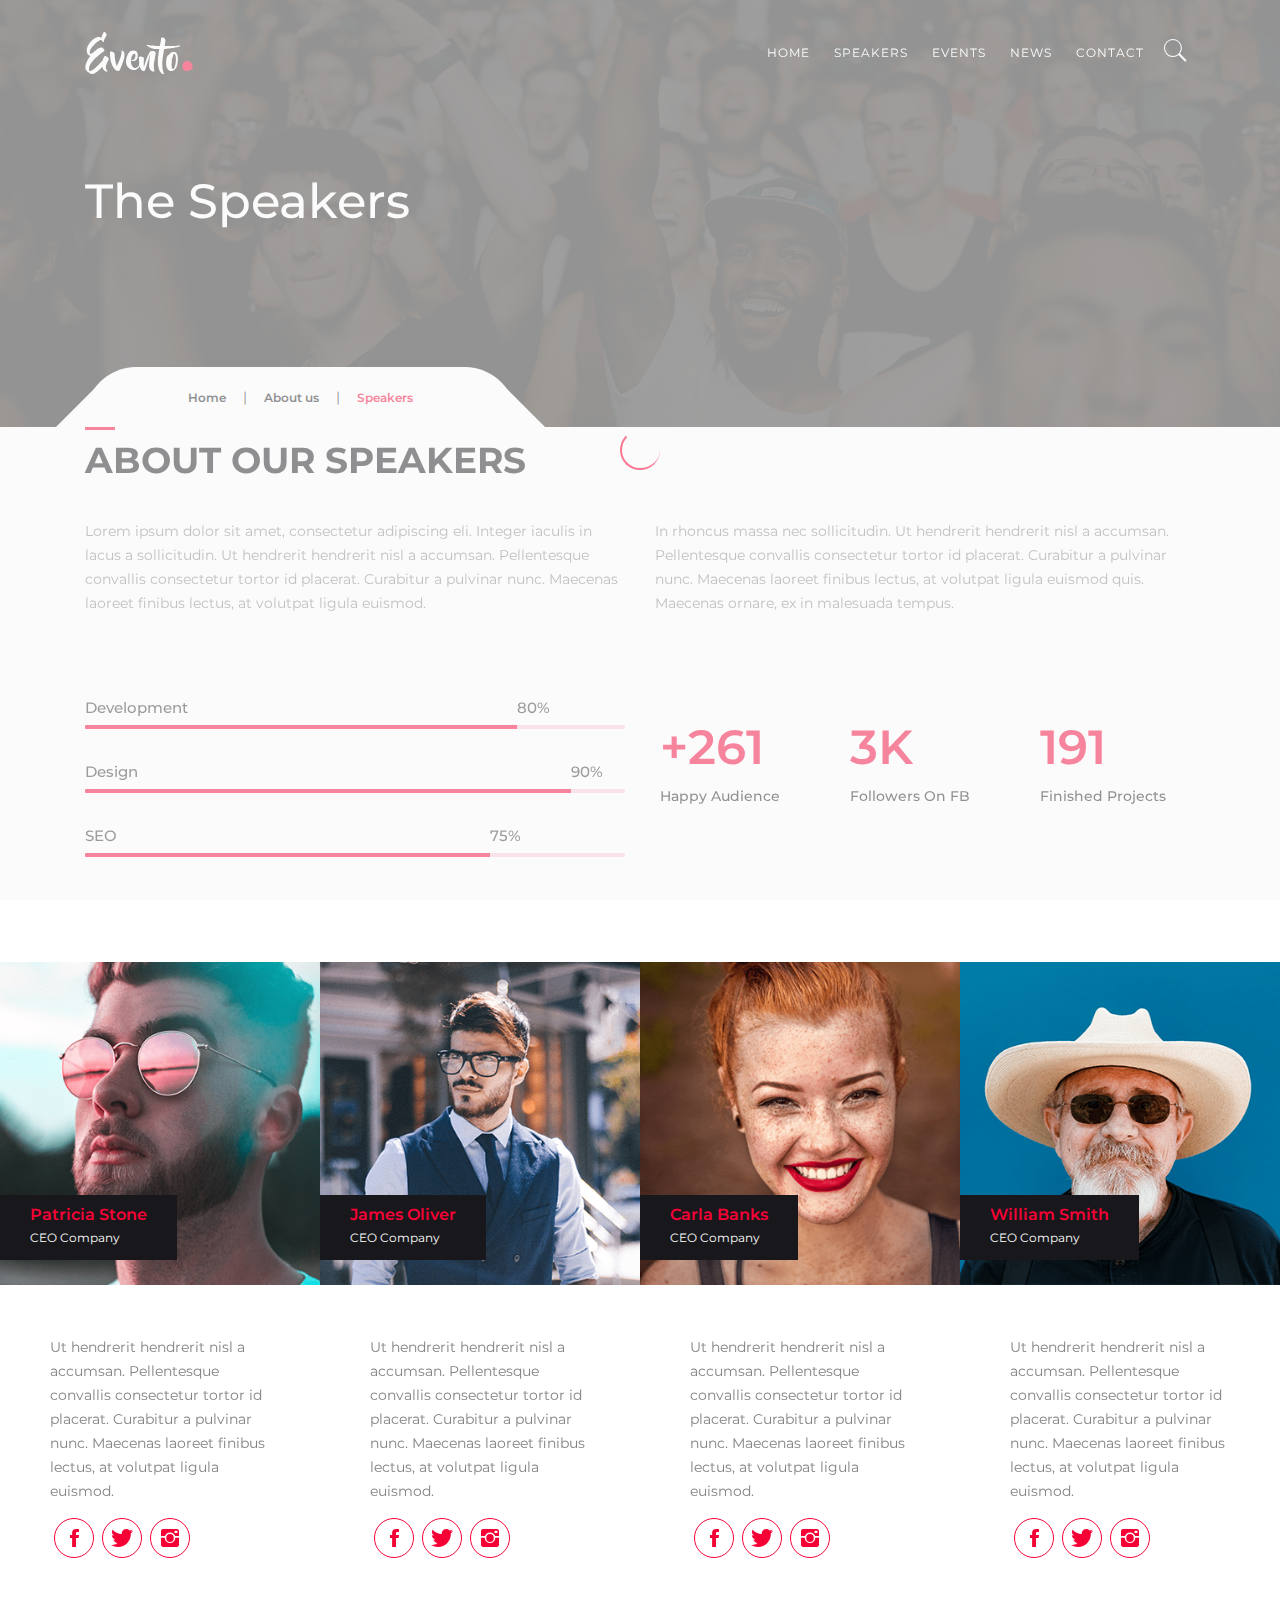
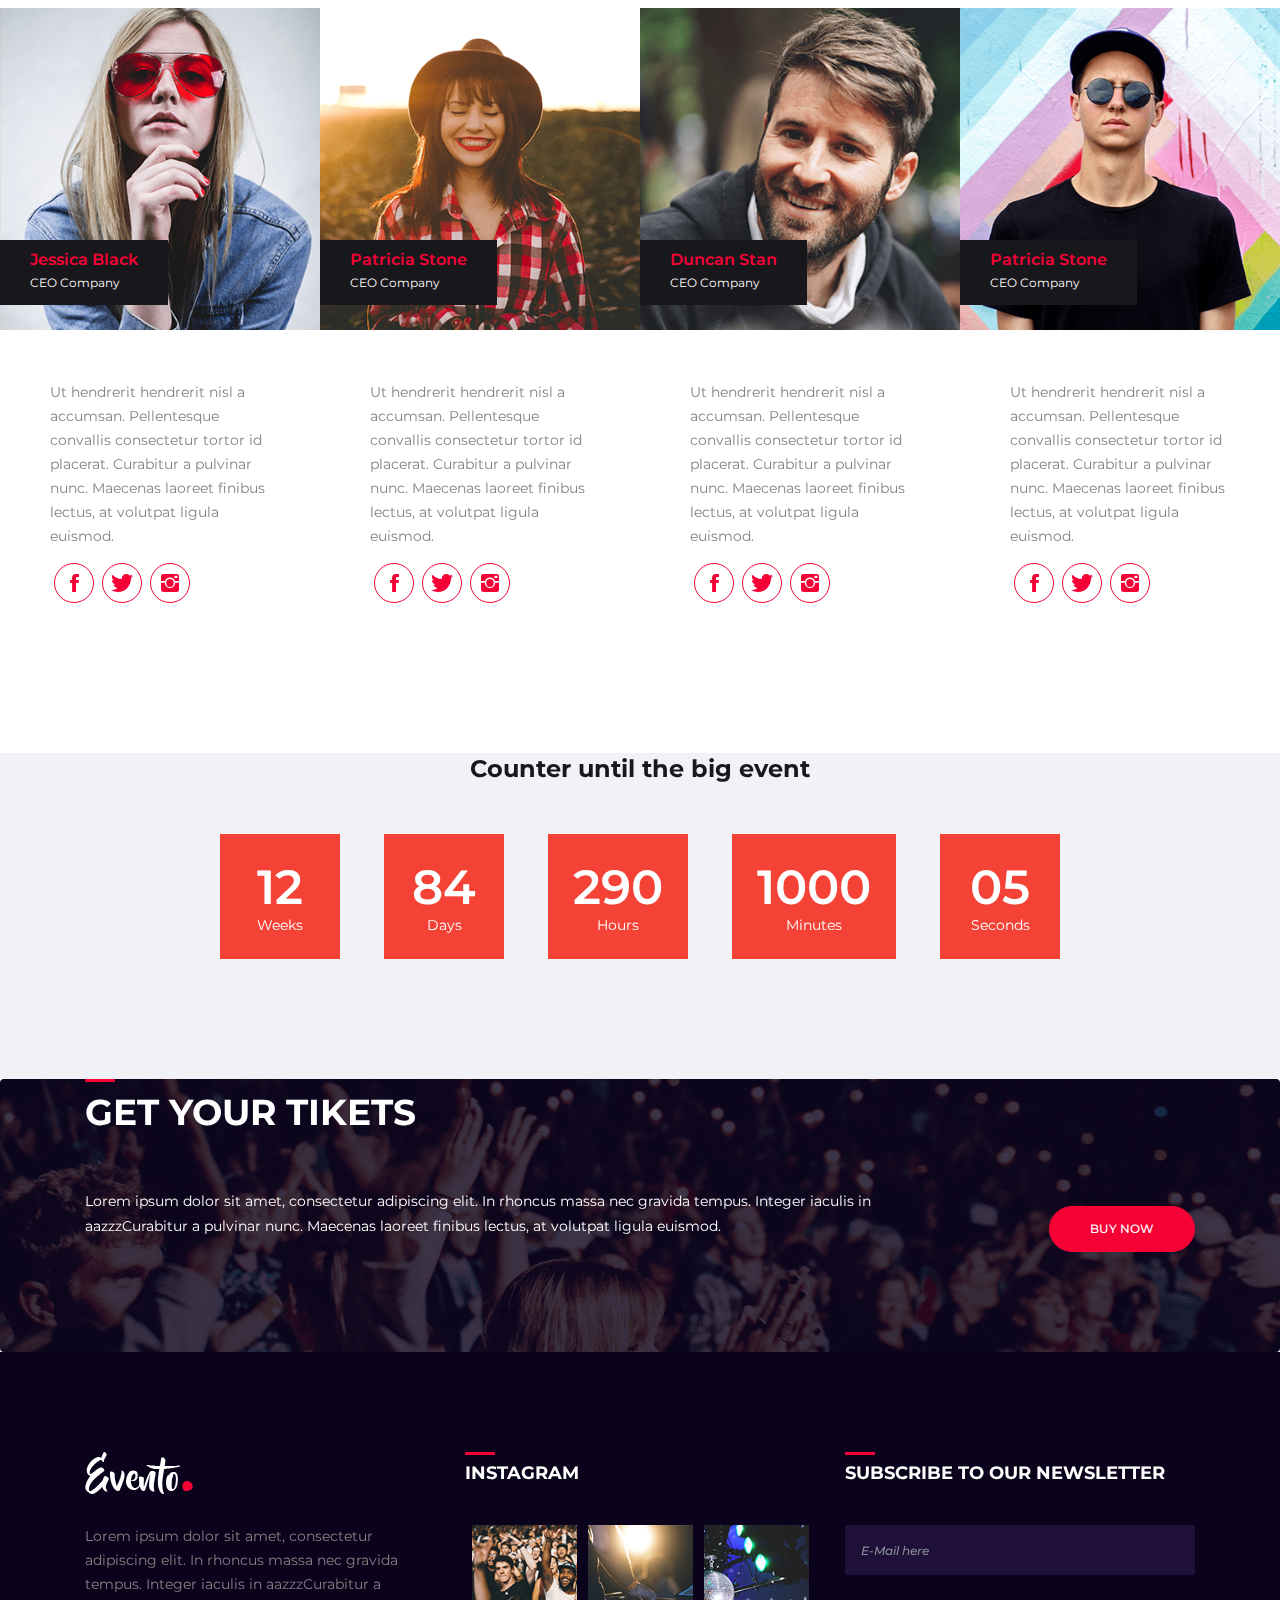
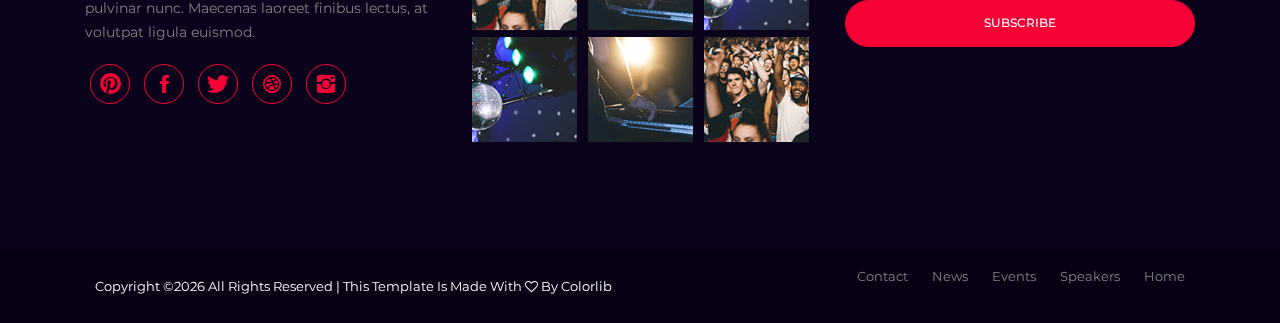
<file: speakers.html>
<!DOCTYPE html>
<html lang="en">
<head>
    <!-- ========== Meta Tags ========== -->
    <meta charset="UTF-8">
    <meta name="description" content="Evento -Event Html Template">
    <meta name="keywords" content="Evento , Event , Html, Template">
    <meta name="author" content="ColorLib">
    <meta name="viewport" content="width=device-width, initial-scale=1, maximum-scale=1">
    <!-- ========== Title ========== -->
    <title> Evento - Event Html Template</title>
    <!-- ========== Favicon Ico ========== -->
    <!--<link rel="icon" href="fav.ico">-->
    <!-- ========== STYLESHEETS ========== -->
    <!-- Bootstrap CSS -->
    <link href="assets/css/bootstrap.min.css" rel="stylesheet">
    <!-- Fonts Icon CSS -->
    <link href="assets/css/font-awesome.min.css" rel="stylesheet">
    <link href="assets/css/et-line.css" rel="stylesheet">
    <link href="assets/css/ionicons.min.css" rel="stylesheet">
    <!-- Carousel CSS -->
    <link href="assets/css/owl.carousel.min.css" rel="stylesheet">
    <link href="assets/css/owl.theme.default.min.css" rel="stylesheet">
    <!-- Animate CSS -->
    <link rel="stylesheet" href="assets/css/animate.min.css">
    <!-- Custom styles for this template -->
    <link href="assets/css/main.css" rel="stylesheet">
</head>
<body>
<div class="loader">
    <div class="loader-outter"></div>
    <div class="loader-inner"></div>
</div>

<!--header start here -->
<header class="header navbar fixed-top navbar-expand-md">
    <div class="container">
        <a class="navbar-brand logo" href="#">
            <img src="assets/img/logo.png" alt="Evento"/>
        </a>
        <button class="navbar-toggler" type="button" data-toggle="collapse" data-target="#headernav" aria-expanded="false" aria-label="Toggle navigation">
            <span class="lnr lnr-text-align-right"></span>
        </button>
        <div class="collapse navbar-collapse flex-sm-row-reverse" id="headernav">
            <ul class=" nav navbar-nav menu">
                <li class="nav-item">
                    <a class="nav-link active" href="#">Home</a>
                </li>
                <li class="nav-item">
                    <a class="nav-link " href="#">Speakers</a>
                </li>
                <li class="nav-item">
                    <a class="nav-link " href="#">Events</a>
                </li>
                <li class="nav-item">
                    <a class="nav-link " href="#">News</a>
                </li>
                <li class="nav-item">
                    <a class="nav-link " href="#">Contact</a>
                </li>
                <li class="search_btn">
                    <a  href="#">
                        <i class="ion-ios-search"></i>
                    </a>
                </li>
            </ul>
        </div>
    </div>
</header>
<!--header end here-->

<!--page title section-->
<section class="inner_cover parallax-window" data-parallax="scroll" data-image-src="assets/img/bg/inner_cover.png">
    <div class="overlay_dark"></div>
    <div class="container">
        <div class="row justify-content-center align-items-center">
            <div class="col-12">
                <div class="inner_cover_content">
                    <h3>
                        The Speakers
                    </h3>
                </div>
            </div>
        </div>

        <div class="breadcrumbs">
            <ul>
                <li><a href="#">Home</a>  |  </li>
                <li><a href="#">About us</a> |  </li>
                <li><span>Speakers</span></li>
            </ul>
        </div>
    </div>
</section>
<!--page title section end-->

<!--about section -->
<section class="pt100 pb100">
    <div class="container">
        <div class="section_title">
            <h3 class="title">
                About Our Speakers
            </h3>
        </div>

        <div class="row justify-content-center">
            <div class="col-12 col-md-6">
                <p>
                    Lorem ipsum dolor sit amet, consectetur adipiscing eli. Integer iaculis in lacus a sollicitudin. Ut hendrerit hendrerit nisl a accumsan. Pellentesque convallis consectetur tortor id placerat. Curabitur a pulvinar nunc. Maecenas laoreet finibus lectus, at volutpat ligula euismod.
                </p>
            </div>
            <div class="col-12 col-md-6">
                <p>
                    In rhoncus massa nec  sollicitudin. Ut hendrerit hendrerit nisl a accumsan. Pellentesque convallis consectetur tortor id placerat. Curabitur a pulvinar nunc. Maecenas laoreet finibus lectus, at volutpat ligula euismod quis. Maecenas ornare, ex in malesuada tempus.
                </p>
            </div>
        </div>
        <div class="row justify-content-center mt50">
            <div class="col-12 col-md-6">
                <div class="progress_container">

                    <div class="single_progressbar">
                        <div class="progress_text">
                            <span>Development</span>
                            <span class="progress_num" style="left:80%;">80%</span>
                        </div>
                        <div class="progress">
                            <div class="progress-bar" role="progressbar" data-transitiongoal="80" aria-valuenow="80" style="width: 80%;"></div>
                        </div>
                    </div>

                    <div class="single_progressbar">
                        <div class="progress_text">
                            <span>Design</span>
                            <span class="progress_num" style="left:90%;">90%</span>
                        </div>
                        <div class="progress">
                            <div class="progress-bar" role="progressbar" data-transitiongoal="90" aria-valuenow="90" style="width: 90%;"></div>
                        </div>
                    </div>

                    <div class="single_progressbar">
                        <div class="progress_text">
                            <span>SEO</span>
                            <span class="progress_num" style="left:75%;">75%</span>
                        </div>
                        <div class="progress">
                            <div class="progress-bar" role="progressbar" data-transitiongoal="75" aria-valuenow="75" style="width: 75%;"></div>
                        </div>
                    </div>


                </div>
            </div>
            <div class="col-12 col-md-6">
                <div class="row justify-content-center mt30">
                    <div class="col-12 col-md-4">
                        <div class="counter_box">
                           <span>+</span><span class="counter">1000</span>
                            <h5>Happy Audience</h5>
                        </div>
                    </div>
                    <div class="col-12 col-md-4">
                        <div class="counter_box">
                            <span class="counter">14</span><span>K</span>
                            <h5>Followers on FB</h5>
                        </div>
                    </div>
                    <div class="col-12 col-md-4">
                        <div class="counter_box">
                            <span class="counter">732</span>
                            <h5>Finished Projects</h5>
                        </div>
                    </div>
                </div>
            </div>
        </div>
    </div>
</section>
<!--about section end -->

<!--speaker section-->
<section class="pb100">
    <div class="row justify-content-center no-gutters">
        <div class="col-md-3 col-sm-6">
            <div class="speaker_box">
                <div class="speaker_img">
                    <img src="assets/img/speakers/s1.png" alt="speaker name">
                    <div class="info_box">
                        <h5 class="name">Patricia Stone</h5>
                        <p class="position">CEO Company</p>
                    </div>
                </div>
                <div class="speaker_social">
                    <p>
                        Ut hendrerit hendrerit nisl a accumsan. Pellentesque convallis consectetur tortor id placerat. Curabitur a pulvinar nunc. Maecenas laoreet finibus lectus, at volutpat ligula euismod.
                    </p>
                    <ul>
                        <li>
                            <a href="#"><i class="ion-social-facebook"></i></a>
                        </li>
                        <li>
                            <a href="#"><i class="ion-social-twitter"></i></a>
                        </li>
                        <li>
                            <a href="#"><i class="ion-social-instagram"></i></a>
                        </li>
                    </ul>
                </div>
            </div>
        </div>
        <div class="col-md-3 col-sm-6">
            <div class="speaker_box">
                <div class="speaker_img">
                    <img src="assets/img/speakers/s2.png" alt="speaker name">
                    <div class="info_box">
                        <h5 class="name">James Oliver</h5>
                        <p class="position">CEO Company</p>
                    </div>
                </div>
                <div class="speaker_social">
                    <p>
                        Ut hendrerit hendrerit nisl a accumsan. Pellentesque convallis consectetur tortor id placerat. Curabitur a pulvinar nunc. Maecenas laoreet finibus lectus, at volutpat ligula euismod.
                    </p>
                    <ul>
                        <li>
                            <a href="#"><i class="ion-social-facebook"></i></a>
                        </li>
                        <li>
                            <a href="#"><i class="ion-social-twitter"></i></a>
                        </li>
                        <li>
                            <a href="#"><i class="ion-social-instagram"></i></a>
                        </li>
                    </ul>
                </div>
            </div>

        </div>
        <div class="col-md-3 col-sm-6">
            <div class="speaker_box">
                <div class="speaker_img">
                    <img src="assets/img/speakers/s3.png" alt="speaker name">
                    <div class="info_box">
                        <h5 class="name">Carla Banks</h5>
                        <p class="position">CEO Company</p>
                    </div>
                </div>
                <div class="speaker_social">
                    <p>
                        Ut hendrerit hendrerit nisl a accumsan. Pellentesque convallis consectetur tortor id placerat. Curabitur a pulvinar nunc. Maecenas laoreet finibus lectus, at volutpat ligula euismod.
                    </p>
                    <ul>
                        <li>
                            <a href="#"><i class="ion-social-facebook"></i></a>
                        </li>
                        <li>
                            <a href="#"><i class="ion-social-twitter"></i></a>
                        </li>
                        <li>
                            <a href="#"><i class="ion-social-instagram"></i></a>
                        </li>
                    </ul>
                </div>
            </div>
        </div>
        <div class="col-md-3 col-sm-6">
            <div class="speaker_box">
                 <div class="speaker_img">
                    <img src="assets/img/speakers/s4.png" alt="speaker name">
                    <div class="info_box">
                        <h5 class="name">William Smith</h5>
                        <p class="position">CEO Company</p>
                    </div>
                 </div>
                <div class="speaker_social">
                    <p>
                        Ut hendrerit hendrerit nisl a accumsan. Pellentesque convallis consectetur tortor id placerat. Curabitur a pulvinar nunc. Maecenas laoreet finibus lectus, at volutpat ligula euismod.
                    </p>
                    <ul>
                        <li>
                            <a href="#"><i class="ion-social-facebook"></i></a>
                        </li>
                        <li>
                            <a href="#"><i class="ion-social-twitter"></i></a>
                        </li>
                        <li>
                            <a href="#"><i class="ion-social-instagram"></i></a>
                        </li>
                    </ul>
                </div>
            </div>
        </div>
        <div class="col-md-3 col-sm-6">
            <div class="speaker_box">
                 <div class="speaker_img">
                <img src="assets/img/speakers/s5.png" alt="speaker name">
                <div class="info_box">
                    <h5 class="name">Jessica Black</h5>
                    <p class="position">CEO Company</p>
                </div>
            </div>
                <div class="speaker_social">
                    <p>
                        Ut hendrerit hendrerit nisl a accumsan. Pellentesque convallis consectetur tortor id placerat. Curabitur a pulvinar nunc. Maecenas laoreet finibus lectus, at volutpat ligula euismod.
                    </p>
                    <ul>
                        <li>
                            <a href="#"><i class="ion-social-facebook"></i></a>
                        </li>
                        <li>
                            <a href="#"><i class="ion-social-twitter"></i></a>
                        </li>
                        <li>
                            <a href="#"><i class="ion-social-instagram"></i></a>
                        </li>
                    </ul>
                </div>
            </div>
        </div>
        <div class="col-md-3 col-sm-6">
            <div class="speaker_box">
                <div class="speaker_img">
                <img src="assets/img/speakers/s6.png" alt="speaker name">
                <div class="info_box">
                    <h5 class="name">Patricia Stone</h5>
                    <p class="position">CEO Company</p>
                </div>
            </div>
                <div class="speaker_social">
                    <p>
                        Ut hendrerit hendrerit nisl a accumsan. Pellentesque convallis consectetur tortor id placerat. Curabitur a pulvinar nunc. Maecenas laoreet finibus lectus, at volutpat ligula euismod.
                    </p>
                    <ul>
                        <li>
                            <a href="#"><i class="ion-social-facebook"></i></a>
                        </li>
                        <li>
                            <a href="#"><i class="ion-social-twitter"></i></a>
                        </li>
                        <li>
                            <a href="#"><i class="ion-social-instagram"></i></a>
                        </li>
                    </ul>
                </div>
            </div>
        </div>
        <div class="col-md-3 col-sm-6">
            <div class="speaker_box">
                <div class="speaker_img">
                <img src="assets/img/speakers/s7.png" alt="speaker name">
                <div class="info_box">
                    <h5 class="name">Duncan Stan</h5>
                    <p class="position">CEO Company</p>
                </div>
            </div>
                <div class="speaker_social">
                    <p>
                        Ut hendrerit hendrerit nisl a accumsan. Pellentesque convallis consectetur tortor id placerat. Curabitur a pulvinar nunc. Maecenas laoreet finibus lectus, at volutpat ligula euismod.
                    </p>
                    <ul>
                        <li>
                            <a href="#"><i class="ion-social-facebook"></i></a>
                        </li>
                        <li>
                            <a href="#"><i class="ion-social-twitter"></i></a>
                        </li>
                        <li>
                            <a href="#"><i class="ion-social-instagram"></i></a>
                        </li>
                    </ul>
                </div>
            </div>
        </div>
        <div class="col-md-3 col-sm-6">
            <div class="speaker_box">
                <div class="speaker_img">
                <img src="assets/img/speakers/s8.png" alt="speaker name">
                <div class="info_box">
                    <h5 class="name">Patricia Stone</h5>
                    <p class="position">CEO Company</p>
                </div>
            </div>
                <div class="speaker_social">
                    <p>
                        Ut hendrerit hendrerit nisl a accumsan. Pellentesque convallis consectetur tortor id placerat. Curabitur a pulvinar nunc. Maecenas laoreet finibus lectus, at volutpat ligula euismod.
                    </p>
                    <ul>
                        <li>
                            <a href="#"><i class="ion-social-facebook"></i></a>
                        </li>
                        <li>
                            <a href="#"><i class="ion-social-twitter"></i></a>
                        </li>
                        <li>
                            <a href="#"><i class="ion-social-instagram"></i></a>
                        </li>
                    </ul>
                </div>
            </div>
        </div>
    </div>
</section>
<!--speaker section end -->


<!--event countdown-->
<section class="bg-gray pt100 pb100">
    <div class="container">
        <div class="row justify-content-center">
            <div class="col-12 col-md-10">
                <h4 class="mb30 text-center">Counter until the big event</h4>
                <div class="countdown"></div>
            </div>
        </div>
    </div>
</section>
<!--evernt countdown end-->

<!--get tickets section -->
<section class="bg-img pt100 pb100" style="background-image: url('assets/img/bg/tickets.png');">
    <div class="container">
        <div class="section_title mb30">
            <h3 class="title color-light">
                GEt your tikets
            </h3>
        </div>
        <div class="row justify-content-center align-items-center">
            <div class="col-md-9 text-md-left text-center color-light">
                Lorem ipsum dolor sit amet, consectetur adipiscing elit. In rhoncus massa nec gravida tempus. Integer iaculis in aazzzCurabitur a pulvinar nunc. Maecenas laoreet finibus lectus, at volutpat ligula euismod.
            </div>
            <div class="col-md-3 text-md-right text-center">
                <a href="#" class="btn btn-primary btn-rounded mt30">buy now</a>
            </div>
        </div>
    </div>
</section>
<!--get tickets section end-->

<!--footer start -->
<footer>
    <div class="container">
        <div class="row justify-content-center">

            <div class="col-md-4 col-12">
                <div class="footer_box">
                    <div class="footer_header">
                        <div class="footer_logo">
                            <img src="assets/img/logo.png" alt="evento">
                        </div>
                    </div>
                    <div class="footer_box_body">
                        <p>
                            Lorem ipsum dolor sit amet, consectetur adipiscing elit. In rhoncus massa nec gravida tempus. Integer iaculis in aazzzCurabitur a pulvinar nunc. Maecenas laoreet finibus lectus, at volutpat ligula euismod.
                        </p>
                        <ul class="footer_social">
                            <li>
                                <a href="#"><i class="ion-social-pinterest"></i></a>
                            </li>
                            <li>
                                <a href="#"><i class="ion-social-facebook"></i></a>
                            </li>
                            <li>
                                <a href="#"><i class="ion-social-twitter"></i></a>
                            </li>
                            <li>
                                <a href="#"><i class="ion-social-dribbble"></i></a>
                            </li>
                            <li>
                                <a href="#"><i class="ion-social-instagram"></i></a>
                            </li>
                        </ul>
                    </div>
                </div>
            </div>

            <div class="col-12 col-md-4">
                <div class="footer_box">
                    <div class="footer_header">
                        <h4 class="footer_title">
                            instagram
                        </h4>
                    </div>
                    <div class="footer_box_body">
                        <ul class="instagram_list">
                            <li>
                                <a href="#">
                                    <img src="assets/img/cleander/c1.png" alt="instagram">
                                </a>
                            </li>
                            <li>
                                <a href="#">
                                    <img src="assets/img/cleander/c2.png" alt="instagram">
                                </a>
                            </li>
                            <li>
                                <a href="#">
                                    <img src="assets/img/cleander/c3.png" alt="instagram">
                                </a>
                            </li>
                            <li>
                                <a href="#">
                                    <img src="assets/img/cleander/c3.png" alt="instagram">
                                </a>
                            </li>
                            <li>
                                <a href="#">
                                    <img src="assets/img/cleander/c2.png" alt="instagram">
                                </a>
                            </li>
                            <li>
                                <a href="#">
                                    <img src="assets/img/cleander/c1.png" alt="instagram">
                                </a>
                            </li>
                        </ul>
                    </div>
                </div>
            </div>

            <div class="col-12 col-md-4">
                <div class="footer_box">
                    <div class="footer_header">
                        <h4 class="footer_title">
                            subscribe to our newsletter
                        </h4>
                    </div>
                    <div class="footer_box_body">
                        <div class="newsletter_form">
                            <input type="email" class="form-control" placeholder="E-Mail here">
                            <button class="btn btn-rounded btn-block btn-primary">SUBSCRIBE</button>
                        </div>
                    </div>
                </div>
            </div>
        </div>
    </div>
</footer>
<div class="copyright_footer">
    <div class="container">
        <div class="row justify-content-center">
            <div class="col-md-6 col-12">
                <p><!-- Link back to Colorlib can't be removed. Template is licensed under CC BY 3.0. -->
Copyright &copy;<script>document.write(new Date().getFullYear());</script> All rights reserved | This template is made with <i class="fa fa-heart-o" aria-hidden="true"></i> by <a href="https://colorlib.com" target="_blank">Colorlib</a>
<!-- Link back to Colorlib can't be removed. Template is licensed under CC BY 3.0. --></p>
            </div>
            <div class="col-12 col-md-6 ">
                <ul class="footer_menu">
                    <li>
                        <a href="#">Home</a>
                    </li>
                    <li>
                        <a href="#">Speakers</a>
                    </li>
                    <li>
                        <a href="#">Events</a>
                    </li>
                    <li>
                        <a href="#">News</a>
                    </li>
                    <li>
                        <a href="#">Contact</a>
                    </li>
                </ul>
            </div>
        </div>
    </div>
</div>
<!--footer end -->

<!-- jquery -->
<script src="assets/js/jquery.min.js"></script>
<!-- bootstrap -->
<script src="assets/js/popper.js"></script>
<script src="assets/js/bootstrap.min.js"></script>
<script src="assets/js/waypoints.min.js"></script>
<!--slick carousel -->
<script src="assets/js/owl.carousel.min.js"></script>
<!--parallax -->
<script src="assets/js/parallax.min.js"></script>
<!--Counter up -->
<script src="assets/js/jquery.counterup.min.js"></script>
<!--Counter down -->
<script src="assets/js/jquery.countdown.min.js"></script>
<!-- WOW JS -->
<script src="assets/js/wow.min.js"></script>
<!-- Custom js -->
<script src="assets/js/main.js"></script>
</body>
</html>
</file>
<file: assets/css/et-line.css>
@font-face{font-family:et-line;src:url(../fonts/et-line.eot);src:url(../fonts/et-line.eot?#iefix) format('embedded-opentype'),url(../fonts/et-line.woff) format('woff'),url(../fonts/et-line.ttf) format('truetype'),url(../fonts/et-line.svg#et-line) format('svg');font-weight:400;font-style:normal}[data-icon]:before{font-family:et-line;content:attr(data-icon);speak:none;font-weight:400;font-variant:normal;text-transform:none;line-height:1;-webkit-font-smoothing:antialiased;-moz-osx-font-smoothing:grayscale;display:inline-block}.icon-adjustments,.icon-alarmclock,.icon-anchor,.icon-aperture,.icon-attachment,.icon-bargraph,.icon-basket,.icon-beaker,.icon-bike,.icon-book-open,.icon-briefcase,.icon-browser,.icon-calendar,.icon-camera,.icon-caution,.icon-chat,.icon-circle-compass,.icon-clipboard,.icon-clock,.icon-cloud,.icon-compass,.icon-desktop,.icon-dial,.icon-document,.icon-documents,.icon-download,.icon-dribbble,.icon-edit,.icon-envelope,.icon-expand,.icon-facebook,.icon-flag,.icon-focus,.icon-gears,.icon-genius,.icon-gift,.icon-global,.icon-globe,.icon-googleplus,.icon-grid,.icon-happy,.icon-hazardous,.icon-heart,.icon-hotairballoon,.icon-hourglass,.icon-key,.icon-laptop,.icon-layers,.icon-lifesaver,.icon-lightbulb,.icon-linegraph,.icon-linkedin,.icon-lock,.icon-magnifying-glass,.icon-map,.icon-map-pin,.icon-megaphone,.icon-mic,.icon-mobile,.icon-newspaper,.icon-notebook,.icon-paintbrush,.icon-paperclip,.icon-pencil,.icon-phone,.icon-picture,.icon-pictures,.icon-piechart,.icon-presentation,.icon-pricetags,.icon-printer,.icon-profile-female,.icon-profile-male,.icon-puzzle,.icon-quote,.icon-recycle,.icon-refresh,.icon-ribbon,.icon-rss,.icon-sad,.icon-scissors,.icon-scope,.icon-search,.icon-shield,.icon-speedometer,.icon-strategy,.icon-streetsign,.icon-tablet,.icon-target,.icon-telescope,.icon-toolbox,.icon-tools,.icon-tools-2,.icon-trophy,.icon-tumblr,.icon-twitter,.icon-upload,.icon-video,.icon-wallet,.icon-wine{font-family:et-line;speak:none;font-style:normal;font-weight:400;font-variant:normal;text-transform:none;line-height:1;-webkit-font-smoothing:antialiased;-moz-osx-font-smoothing:grayscale;display:inline-block}.icon-mobile:before{content:"\e000"}.icon-laptop:before{content:"\e001"}.icon-desktop:before{content:"\e002"}.icon-tablet:before{content:"\e003"}.icon-phone:before{content:"\e004"}.icon-document:before{content:"\e005"}.icon-documents:before{content:"\e006"}.icon-search:before{content:"\e007"}.icon-clipboard:before{content:"\e008"}.icon-newspaper:before{content:"\e009"}.icon-notebook:before{content:"\e00a"}.icon-book-open:before{content:"\e00b"}.icon-browser:before{content:"\e00c"}.icon-calendar:before{content:"\e00d"}.icon-presentation:before{content:"\e00e"}.icon-picture:before{content:"\e00f"}.icon-pictures:before{content:"\e010"}.icon-video:before{content:"\e011"}.icon-camera:before{content:"\e012"}.icon-printer:before{content:"\e013"}.icon-toolbox:before{content:"\e014"}.icon-briefcase:before{content:"\e015"}.icon-wallet:before{content:"\e016"}.icon-gift:before{content:"\e017"}.icon-bargraph:before{content:"\e018"}.icon-grid:before{content:"\e019"}.icon-expand:before{content:"\e01a"}.icon-focus:before{content:"\e01b"}.icon-edit:before{content:"\e01c"}.icon-adjustments:before{content:"\e01d"}.icon-ribbon:before{content:"\e01e"}.icon-hourglass:before{content:"\e01f"}.icon-lock:before{content:"\e020"}.icon-megaphone:before{content:"\e021"}.icon-shield:before{content:"\e022"}.icon-trophy:before{content:"\e023"}.icon-flag:before{content:"\e024"}.icon-map:before{content:"\e025"}.icon-puzzle:before{content:"\e026"}.icon-basket:before{content:"\e027"}.icon-envelope:before{content:"\e028"}.icon-streetsign:before{content:"\e029"}.icon-telescope:before{content:"\e02a"}.icon-gears:before{content:"\e02b"}.icon-key:before{content:"\e02c"}.icon-paperclip:before{content:"\e02d"}.icon-attachment:before{content:"\e02e"}.icon-pricetags:before{content:"\e02f"}.icon-lightbulb:before{content:"\e030"}.icon-layers:before{content:"\e031"}.icon-pencil:before{content:"\e032"}.icon-tools:before{content:"\e033"}.icon-tools-2:before{content:"\e034"}.icon-scissors:before{content:"\e035"}.icon-paintbrush:before{content:"\e036"}.icon-magnifying-glass:before{content:"\e037"}.icon-circle-compass:before{content:"\e038"}.icon-linegraph:before{content:"\e039"}.icon-mic:before{content:"\e03a"}.icon-strategy:before{content:"\e03b"}.icon-beaker:before{content:"\e03c"}.icon-caution:before{content:"\e03d"}.icon-recycle:before{content:"\e03e"}.icon-anchor:before{content:"\e03f"}.icon-profile-male:before{content:"\e040"}.icon-profile-female:before{content:"\e041"}.icon-bike:before{content:"\e042"}.icon-wine:before{content:"\e043"}.icon-hotairballoon:before{content:"\e044"}.icon-globe:before{content:"\e045"}.icon-genius:before{content:"\e046"}.icon-map-pin:before{content:"\e047"}.icon-dial:before{content:"\e048"}.icon-chat:before{content:"\e049"}.icon-heart:before{content:"\e04a"}.icon-cloud:before{content:"\e04b"}.icon-upload:before{content:"\e04c"}.icon-download:before{content:"\e04d"}.icon-target:before{content:"\e04e"}.icon-hazardous:before{content:"\e04f"}.icon-piechart:before{content:"\e050"}.icon-speedometer:before{content:"\e051"}.icon-global:before{content:"\e052"}.icon-compass:before{content:"\e053"}.icon-lifesaver:before{content:"\e054"}.icon-clock:before{content:"\e055"}.icon-aperture:before{content:"\e056"}.icon-quote:before{content:"\e057"}.icon-scope:before{content:"\e058"}.icon-alarmclock:before{content:"\e059"}.icon-refresh:before{content:"\e05a"}.icon-happy:before{content:"\e05b"}.icon-sad:before{content:"\e05c"}.icon-facebook:before{content:"\e05d"}.icon-twitter:before{content:"\e05e"}.icon-googleplus:before{content:"\e05f"}.icon-rss:before{content:"\e060"}.icon-tumblr:before{content:"\e061"}.icon-linkedin:before{content:"\e062"}.icon-dribbble:before{content:"\e063"}
</file>
<file: assets/css/main.css>
/*
 * Evento -  Event html  Template
 * Build Date: jan 2018
 * Author: colorlib
 * Copyright (C) 2018 colorlib
 */
/* ------------------------------------- */
/* TABLE OF CONTENTS
/* -------------------------------------
    . GENERAL
    . Header
    . Footer
    . BUTTONS
    . ICON BOXES
    . PROJECTS SECTION (PORTFOLIO)
    . BLOG  SECTION
    . COUNTER SECTION
    . Testimonial SECTION
	. Contact Section
	.PROGRESSBAR
	.SINGLE POST (COMMENTS SIDEBAR TAGS LIST)
	------------------------------------- */
/*  ----------------------------------------------------
1. GENERAL
-------------------------------------------------------- */
/* ----------------IMPORT GOOGLE FONTS ------------------- */
@import url("https://fonts.googleapis.com/css?family=Montserrat:400,500,700,900");
/* ----------------Text Fonts ------------------- */
body {
  font-size: 14px;
  line-height: 25px;
  font-weight: 400;
  font-family: "Montserrat", sans-serif;
  color: #838383;
  font-style: normal;
  overflow-x: hidden;
}

h1, h2, h3, h4, h5, h6 {
  font-family: "Montserrat", sans-serif;
  font-weight: 700;
  color: #18181c;
  line-height: 1.3;
}

h1, .h1 {
  font-size: 48px;
  margin-bottom: 25px;
}

h2, .h2 {
  font-size: 42px;
  margin-bottom: 25px;
}

h3, .h3 {
  font-size: 36px;
  margin-bottom: 25px;
}

h4, .h4 {
  font-size: 24px;
  margin-bottom: 15px;
}

h5, .h5 {
  font-size: 18px;
  margin-bottom: 15px;
}

h6, .h6 {
  font-size: 14px;
  margin-bottom: 10px;
}

p {
  font-size: 14px;
  font-family: "Montserrat", sans-serif;
  margin: 0 0 15px;
  line-height: 24px;
  font-weight: 400;
  color: #838383;
}
p:last-child {
  margin-bottom: 0;
}

a {
  color: inherit;
  text-decoration: none;
  cursor: pointer;
  font-size: 13px;
  font-weight: 400;
  -webkit-transition: all 0.4s ease-in-out;
  transition: all 0.4s ease-in-out;
}

a:hover,
a:focus,
a:active {
  text-decoration: none;
  outline: none;
  color: #838383;
  -webkit-transition: all 0.4s ease-in-out;
  transition: all 0.4s ease-in-out;
}

ul.nosyely_list {
  padding: 0;
  margin: 0;
  list-style: none;
}

.section_title {
  position: relative;
  margin-bottom: 25px;
}
.section_title .title {
  text-transform: uppercase;
  padding: 10px 0;
  font-size: 36px;
}
.section_title .title:before {
  width: 30px;
  content: " ";
  position: absolute;
  border-top: solid 3px #f50136;
  left: 0;
  top: 0;
}

.countdown {
  text-align: center;
}
.countdown div {
  margin: 20px;
  display: inline-block;
  padding: 25px;
  min-width: 120px;
  background-color: #F44336;
  color: #ffffff;
  font-size: 48px;
  font-weight: 600;
  text-align: center;
  line-height: 1.2;
}
.countdown div span {
  display: block;
  font-size: 14px;
  font-weight: 400;
}

.bg-img {
  border-radius: 4px;
  background-size: cover;
  background-repeat: no-repeat;
  background-position: center center;
  position: relative;
}
.bg-img .overlay_dark {
  position: absolute;
  top: 0;
  bottom: 0;
  width: 100%;
  background-color: rgba(0, 0, 0, 0.4);
}

.brand_item {
  opacity: 0.3;
  -webkit-transition: all ease-in-out 0.4s;
  transition: all ease-in-out 0.4s;
}
.brand_item img {
  display: block;
  max-width: 130px;
  margin: 0 auto;
}
.brand_item:hover {
  opacity: 1;
  -webkit-transition: all ease-in-out 0.4s;
  transition: all ease-in-out 0.4s;
}

.icon_list {
  list-style: none;
  padding: 0;
  margin: 0;
}
.icon_list li {
  display: inline-block;
  width: 100%;
  position: relative;
  padding-left: 50px;
  min-height: 50px;
  margin-bottom: 7px;
}
.icon_list li i {
  background-color: #f50136;
  display: block;
  border-radius: 50px;
  padding: 7px 0;
  font-size: 24px;
  color: #ffffff;
  width: 40px;
  height: 40px;
  text-align: center;
  position: absolute;
  left: 0;
}
.icon_list li span {
  color: #333333;
  padding-top: 6px;
  display: inline-block;
}

blockquote {
  padding: 75px 25px 25px;
  font-size: 20px;
  text-align: center;
  margin: 25px 50px;
}
blockquote:before {
  content: open-quote;
  display: block;
  font-size: 134px;
  font-family: Georgia, Verdana, Roboto, serif;
  line-height: 0.2;
  padding: 0;
  opacity: 0.2;
  font-weight: 600;
  margin: 0;
}
blockquote p {
  font-size: 18px;
  text-transform: capitalize;
  font-weight: 400;
  font-style: italic;
}

.text-muted {
  color: #868e96 !important;
  font-size: 14px;
  line-height: 2.1;
}

strong {
  font-weight: 700;
}

.text-xs {
  font-size: 11px;
}

.text-xl {
  font-size: 48px;
  font-weight: 600;
  letter-spacing: 1px;
}

.uppercase {
  text-transform: uppercase;
}

.capitalize {
  text-transform: capitalize;
}

img {
  max-width: 100%;
}

@media (max-width: 768px) {
  h1, .h1 {
    font-size: 28px;
    margin-bottom: 15px;
    font-weight: 700;
  }

  h2, .h2 {
    font-size: 24px;
    margin-bottom: 15px;
  }

  h3, .h3 {
    font-size: 20px;
    margin-bottom: 15px;
  }

  h4, .h4 {
    font-size: 16px;
    margin-bottom: 10px;
  }

  h5, .h5 {
    font-size: 14px;
    margin-bottom: 10px;
  }

  h6, .h6 {
    font-size: 12px;
    margin-bottom: 5px;
  }

  .hide-md {
    display: none !important;
  }
}
/* ----------------Responsive Align ------------------- */
@media all and (max-width: 767px) {
  .text-center-xs {
    text-align: center;
  }

  .text-left-xs {
    text-align: left;
  }

  .text-right-xs {
    text-align: right;
  }
}
.loader {
  position: fixed;
  top: 0;
  bottom: 0;
  width: 100%;
  background-color: #f7f7f7;
  z-index: 999999;
}
.loader .loader-inner {
  position: absolute;
  border: 2px solid #f50136;
  border-radius: 50%;
  width: 40px;
  height: 40px;
  left: calc(50% - 20px);
  top: calc(50% - 20px);
  border-right: 0;
  border-top-color: transparent;
  -webkit-animation: loader-inner 1s cubic-bezier(0.42, 0.61, 0.58, 0.41) infinite;
  animation: loader-inner 1s cubic-bezier(0.42, 0.61, 0.58, 0.41) infinite;
}

@-webkit-keyframes loader-outter {
  0% {
    -webkit-transform: rotate(0deg);
    transform: rotate(0deg);
  }
  100% {
    -webkit-transform: rotate(360deg);
    transform: rotate(360deg);
  }
}
@keyframes loader-outter {
  0% {
    -webkit-transform: rotate(0deg);
    transform: rotate(0deg);
  }
  100% {
    -webkit-transform: rotate(360deg);
    transform: rotate(360deg);
  }
}
@-webkit-keyframes loader-inner {
  0% {
    -webkit-transform: rotate(0deg);
    transform: rotate(0deg);
  }
  100% {
    -webkit-transform: rotate(-360deg);
    transform: rotate(-360deg);
  }
}
@keyframes loader-inner {
  0% {
    -webkit-transform: rotate(0deg);
    transform: rotate(0deg);
  }
  100% {
    -webkit-transform: rotate(-360deg);
    transform: rotate(-360deg);
  }
}
/* ----------------colors------------------- */
.color-gray {
  color: #f0f2f6 !important;
}

.color-dark-gray {
  color: #838383 !important;
}

.color-dark {
  color: #333333 !important;
}

.color-black {
  color: #18181c !important;
}

.color-light {
  color: #ffffff !important;
}

.color-green {
  color: #6cc47f !important;
}

.color-blue {
  color: #0652fd !important;
}

.color-red {
  color: #f97794 !important;
}

.color-orange {
  color: #f79257 !important;
}

.color-yellow {
  color: #ffbf00 !important;
}

.color-purple {
  color: #926cc4 !important;
}

.bg-grad-purple {
  background: #8C66CA;
  background: linear-gradient(135deg, #E25574 0%, #8C66CA 100%);
}

.bg-macaroni {
  background: -webkit-gradient(linear, left top, right top, from(#ff5f6d), to(#ffc371));
  background: linear-gradient(90deg, #ff5f6d 0%, #ffc371 100%);
}

.bg-light {
  background-color: #ffffff !important;
}

.bg-gray {
  background-color: #f0f2f6 !important;
}

.bg-black {
  background-color: #18181c !important;
}

.bg-blue {
  background-color: #0652fd !important;
}

.bg-purple {
  background-color: #926cc4 !important;
}

/* --------------PADDING STYLE-------------- */
.p0 {
  padding: 0 !important;
}

.p5 {
  padding: 5px !important;
}

.p10 {
  padding: 10px !important;
}

.p15 {
  padding: 15px !important;
}

.p20 {
  padding: 20px !important;
}

.p25 {
  padding: 25px !important;
}

.p30 {
  padding: 30px !important;
}

.p35 {
  padding: 35px !important;
}

.p40 {
  padding: 40px !important;
}

.p45 {
  padding: 45px !important;
}

.p50 {
  padding: 50px !important;
}

.p55 {
  padding: 55px !important;
}

.p60 {
  padding: 60px !important;
}

.p65 {
  padding: 65px !important;
}

.p70 {
  padding: 70px !important;
}

.p75 {
  padding: 75px !important;
}

.p80 {
  padding: 80px !important;
}

.p85 {
  padding: 85px !important;
}

.p90 {
  padding: 90px !important;
}

.p95 {
  padding: 95px !important;
}

.p100 {
  padding: 100px !important;
}

.pt0 {
  padding-top: 0 !important;
}

.pt5 {
  padding-top: 5px !important;
}

.pt10 {
  padding-top: 10px !important;
}

.pt15 {
  padding-top: 15px !important;
}

.pt20 {
  padding-top: 20px !important;
}

.pt25 {
  padding-top: 25px !important;
}

.pt30 {
  padding-top: 30px !important;
}

.pt35 {
  padding-top: 35px !important;
}

.pt40 {
  padding-top: 40px !important;
}

.pt45 {
  padding-top: 45px !important;
}

.pt50 {
  padding-top: 50px !important;
}

.pt55 {
  padding-top: 55px !important;
}

.pt60 {
  padding-top: 60px !important;
}

.pt65 {
  padding-top: 65px !important;
}

.pt70 {
  padding-top: 70px !important;
}

.pt75 {
  padding-top: 75px !important;
}

.pt80 {
  padding-top: 80px !important;
}

.pt85 {
  padding-top: 85px !important;
}

.pt90 {
  padding-top: 90px !important;
}

.pt95 {
  padding-top: 95px !important;
}


.pt120 {
  padding-top: 120px !important;
}

.pt200 {
  padding-top: 200px !important;
}

.pr0 {
  padding-right: 0 !important;
}

.pr5 {
  padding-right: 5px !important;
}

.pr10 {
  padding-right: 10px !important;
}

.pr15 {
  padding-right: 15px !important;
}

.pr20 {
  padding-right: 20px !important;
}

.pr25 {
  padding-right: 25px !important;
}

.pr30 {
  padding-right: 30px !important;
}

.pr35 {
  padding-right: 35px !important;
}

.pr40 {
  padding-right: 40px !important;
}

.pr45 {
  padding-right: 45px !important;
}

.pr50 {
  padding-right: 50px !important;
}

.pr55 {
  padding-right: 55px !important;
}

.pr60 {
  padding-right: 60px !important;
}

.pr65 {
  padding-right: 65px !important;
}

.pr70 {
  padding-right: 70px !important;
}

.pr75 {
  padding-right: 75px !important;
}

.pr80 {
  padding-right: 80px !important;
}

.pr85 {
  padding-right: 85px !important;
}

.pr90 {
  padding-right: 90px !important;
}

.pr95 {
  padding-right: 95px !important;
}

.pr100 {
  padding-right: 100px !important;
}

.pb0 {
  padding-bottom: 0 !important;
}

.pb5 {
  padding-bottom: 5px !important;
}

.pb10 {
  padding-bottom: 10px !important;
}

.pb15 {
  padding-bottom: 15px !important;
}

.pb20 {
  padding-bottom: 20px !important;
}

.pb25 {
  padding-bottom: 25px !important;
}

.pb30 {
  padding-bottom: 30px !important;
}

.pb35 {
  padding-bottom: 35px !important;
}

.pb40 {
  padding-bottom: 40px !important;
}

.pb45 {
  padding-bottom: 45px !important;
}

.pb50 {
  padding-bottom: 50px !important;
}

.pb55 {
  padding-bottom: 55px !important;
}

.pb60 {
  padding-bottom: 60px !important;
}

.pb65 {
  padding-bottom: 65px !important;
}

.pb70 {
  padding-bottom: 70px !important;
}

.pb75 {
  padding-bottom: 75px !important;
}

.pb80 {
  padding-bottom: 80px !important;
}

.pb85 {
  padding-bottom: 85px !important;
}

.pb90 {
  padding-bottom: 90px !important;
}

.pb95 {
  padding-bottom: 95px !important;
}

.pb100 {
  padding-bottom: 100px !important;
}

.pb120 {
  padding-bottom: 120px !important;
}

.pb200 {
  padding-bottom: 200px !important;
}

.pl0 {
  padding-left: 0;
}

.pl5 {
  padding-left: 5px;
}

.pl10 {
  padding-left: 10px;
}

.pl15 {
  padding-left: 15px;
}

.pl20 {
  padding-left: 20px;
}

.pl25 {
  padding-left: 25px;
}

.pl30 {
  padding-left: 30px;
}

.pl35 {
  padding-left: 35px;
}

.pl40 {
  padding-left: 40px;
}

.pl45 {
  padding-left: 45px;
}

.pl50 {
  padding-left: 50px;
}

.pl55 {
  padding-left: 55px;
}

.pl60 {
  padding-left: 60px;
}

.pl65 {
  padding-left: 65px;
}

.pl70 {
  padding-left: 70px;
}

.pl75 {
  padding-left: 75px;
}

.pl80 {
  padding-left: 80px;
}

.pl85 {
  padding-left: 85px;
}

.pl90 {
  padding-left: 90px;
}

.pl95 {
  padding-left: 95px;
}

.pl100 {
  padding-left: 100px;
}

/*  -----------------MARGIN STYLE----------------------- */
.m0 {
  margin: 0;
}

.m5 {
  margin: 5px;
}

.m10 {
  margin: 10px;
}

.m15 {
  margin: 15px;
}

.m20 {
  margin: 20px;
}

.m25 {
  margin: 25px;
}

.m30 {
  margin: 30px;
}

.m35 {
  margin: 35px;
}

.m40 {
  margin: 40px;
}

.m45 {
  margin: 45px;
}

.m50 {
  margin: 50px;
}

.m55 {
  margin: 55px;
}

.m60 {
  margin: 60px;
}

.m65 {
  margin: 65px;
}

.m70 {
  margin: 70px;
}

.m75 {
  margin: 75px;
}

.m80 {
  margin: 80px;
}

.m85 {
  margin: 85px;
}

.m90 {
  margin: 90px;
}

.m95 {
  margin: 95px;
}

.m100 {
  margin: 100px;
}

.mt0 {
  margin-top: 0 !important;
}

.mt5 {
  margin-top: 5px !important;
}

.mt10 {
  margin-top: 10px !important;
}

.mt15 {
  margin-top: 15px !important;
}

.mt20 {
  margin-top: 20px !important;
}

.mt25 {
  margin-top: 25px !important;
}

.mt30 {
  margin-top: 30px !important;
}

.mt35 {
  margin-top: 35px !important;
}

.mt40 {
  margin-top: 40px !important;
}

.mt45 {
  margin-top: 45px !important;
}

.mt50 {
  margin-top: 50px !important;
}

.mt55 {
  margin-top: 55px !important;
}

.mt60 {
  margin-top: 60px !important;
}

.mt65 {
  margin-top: 65px !important;
}

.mt70 {
  margin-top: 70px !important;
}

.mt75 {
  margin-top: 75px !important;
}

.mt80 {
  margin-top: 80px !important;
}

.mt85 {
  margin-top: 85px !important;
}

.mt90 {
  margin-top: 90px !important;
}

.mt95 {
  margin-top: 95px !important;
}

.mt100 {
  margin-top: 100px !important;
}

.mt110 {
  margin-top: 110px !important;
}

.mt120 {
  margin-top: 120px !important;
}

.mt-75 {
  margin-top: -75px !important;
}

.mr0 {
  margin-right: 0 !important;
}

.mr5 {
  margin-right: 5px !important;
}

.mr10 {
  margin-right: 10px !important;
}

.mr15 {
  margin-right: 15px !important;
}

.mr20 {
  margin-right: 20px !important;
}

.mr25 {
  margin-right: 25px !important;
}

.mr30 {
  margin-right: 30px !important;
}

.mr35 {
  margin-right: 35px !important;
}

.mr40 {
  margin-right: 40px !important;
}

.mr45 {
  margin-right: 45px !important;
}

.mr50 {
  margin-right: 50px !important;
}

.mr55 {
  margin-right: 55px !important;
}

.mr60 {
  margin-right: 60px !important;
}

.mr65 {
  margin-right: 65px !important;
}

.mr70 {
  margin-right: 70px !important;
}

.mr75 {
  margin-right: 75px !important;
}

.mr80 {
  margin-right: 80px !important;
}

.mr85 {
  margin-right: 85px !important;
}

.mr90 {
  margin-right: 90px !important;
}

.mr95 {
  margin-right: 95px !important;
}

.mr100 {
  margin-right: 100px !important;
}

.mb0 {
  margin-bottom: 0 !important;
}

.mb5 {
  margin-bottom: 5px !important;
}

.mb10 {
  margin-bottom: 10px !important;
}

.mb15 {
  margin-bottom: 15px !important;
}

.mb20 {
  margin-bottom: 20px !important;
}

.mb25 {
  margin-bottom: 25px !important;
}

.mb30 {
  margin-bottom: 30px !important;
}

.mb35 {
  margin-bottom: 35px !important;
}

.mb40 {
  margin-bottom: 40px !important;
}

.mb45 {
  margin-bottom: 45px !important;
}

.mb50 {
  margin-bottom: 50px !important;
}

.mb55 {
  margin-bottom: 55px !important;
}

.mb60 {
  margin-bottom: 60px !important;
}

.mb65 {
  margin-bottom: 65px !important;
}

.mb70 {
  margin-bottom: 70px !important;
}

.mb75 {
  margin-bottom: 75px !important;
}

.mb80 {
  margin-bottom: 80px !important;
}

.mb85 {
  margin-bottom: 85px !important;
}

.mb90 {
  margin-bottom: 90px !important;
}

.mb95 {
  margin-bottom: 95px !important;
}

.mb100 {
  margin-bottom: 100px !important;
}

.ml0 {
  margin-left: 0 !important;
}

.ml5 {
  margin-left: 5px !important;
}

.ml10 {
  margin-left: 10px !important;
}

.ml15 {
  margin-left: 15px !important;
}

.ml20 {
  margin-left: 20px !important;
}

.ml25 {
  margin-left: 25px !important;
}

.ml30 {
  margin-left: 30px !important;
}

.ml35 {
  margin-left: 35px !important;
}

.ml40 {
  margin-left: 40px !important;
}

.ml45 {
  margin-left: 45px !important;
}

.ml50 {
  margin-left: 50px !important;
}

.ml55 {
  margin-left: 55px !important;
}

.ml60 {
  margin-left: 60px !important;
}

.ml65 {
  margin-left: 65px !important;
}

.ml70 {
  margin-left: 70px !important;
}

.ml75 {
  margin-left: 75px !important;
}

.ml80 {
  margin-left: 80px !important;
}

.ml85 {
  margin-left: 85px !important;
}

.ml90 {
  margin-left: 90px !important;
}

.ml95 {
  margin-left: 95px !important;
}

.ml100 {
  margin-left: 100px !important;
}

/*  --------------MARGIN STYLE MINUS----------------------------- */
.mt-5 {
  margin-top: -5px;
}

.mt-10 {
  margin-top: -10px;
}

.mt-15 {
  margin-top: -15px;
}

.mt-20 {
  margin-top: -20px;
}

.mt-25 {
  margin-top: -25px;
}

.mt-30 {
  margin-top: -30px;
}

.mt-35 {
  margin-top: -35px;
}

.mt-40 {
  margin-top: -40px;
}

.mt-45 {
  margin-top: -45px;
}

.mt-50 {
  margin-top: -50px;
}

.mt-55 {
  margin-top: -55px;
}

.mt-60 {
  margin-top: -60px;
}

.mt-65 {
  margin-top: -65px;
}

.mt-70 {
  margin-top: -70px;
}

.mt-75 {
  margin-top: -75px;
}

.mt-80 {
  margin-top: -80px;
}

.mt-85 {
  margin-top: -85px;
}

.mt-90 {
  margin-top: -90px;
}

.mt-95 {
  margin-top: -95px;
}

.mt-100 {
  margin-top: -100px;
}

.mt-110 {
  margin-top: -110px;
}

.mt-120 {
  margin-top: -120px;
}

.mt-130 {
  margin-top: -130px;
}

.mt-140 {
  margin-top: -140px;
}

.mt-150 {
  margin-top: -150px;
}

.ml-5 {
  margin-left: -5px;
}

.ml-10 {
  margin-left: -10px;
}

.ml-15 {
  margin-left: -15px;
}

.ml-20 {
  margin-left: -20px;
}

.ml-25 {
  margin-left: -25px;
}

.ml-30 {
  margin-left: -30px;
}

.ml-35 {
  margin-left: -35px;
}

.ml-40 {
  margin-left: -40px;
}

.ml-45 {
  margin-left: -45px;
}

.ml-50 {
  margin-left: -50px;
}

.ml-55 {
  margin-left: -55px;
}

.ml-60 {
  margin-left: -60px;
}

.ml-65 {
  margin-left: -65px;
}

.ml-70 {
  margin-left: -70px;
}

.ml-75 {
  margin-left: -75px;
}

.ml-80 {
  margin-left: -80px;
}

.ml-85 {
  margin-left: -85px;
}

.ml-90 {
  margin-left: -90px;
}

.ml-95 {
  margin-left: -95px;
}

.ml-100 {
  margin-left: -100px;
}

.ml-110 {
  margin-left: -110px;
}

.ml-120 {
  margin-left: -120px;
}

.ml-130 {
  margin-left: -130px;
}

.ml-140 {
  margin-left: -140px;
}

.ml-150 {
  margin-left: -150px;
}

.mb-5 {
  margin-bottom: -5px;
}

.mb-10 {
  margin-bottom: -10px;
}

.mb-15 {
  margin-bottom: -15px;
}

.mb-20 {
  margin-bottom: -20px;
}

.mb-25 {
  margin-bottom: -25px;
}

.mb-30 {
  margin-bottom: -30px;
}

.mb-35 {
  margin-bottom: -35px;
}

.mb-40 {
  margin-bottom: -40px;
}

.mb-45 {
  margin-bottom: -45px;
}

.mb-50 {
  margin-bottom: -50px;
}

.mb-55 {
  margin-bottom: -55px;
}

.mb-60 {
  margin-bottom: -60px;
}

.mb-65 {
  margin-bottom: -65px;
}

.mb-70 {
  margin-bottom: -70px;
}

.mb-75 {
  margin-bottom: -75px;
}

.mb-80 {
  margin-bottom: -80px;
}

.mb-85 {
  margin-bottom: -85px;
}

.mb-90 {
  margin-bottom: -90px;
}

.mb-95 {
  margin-bottom: -95px;
}

.mb-100 {
  margin-bottom: -100px;
}

.mb-110 {
  margin-bottom: -110px;
}

.mb-120 {
  margin-bottom: -120px;
}

.mb-130 {
  margin-bottom: -130px;
}

.mb-140 {
  margin-bottom: -140px;
}

.mb-150 {
  margin-bottom: -150px;
}

/*  ----------------------------------------------------
2. HEADER
-------------------------------------------------------- */
header {
  min-height: 50px;
  padding: 0;
  margin: 0;
  margin-top: 20px;
  -webkit-transition: all ease-in-out 0.4s;
  transition: all ease-in-out 0.4s;
}
header .menu {
  position: relative;
}
header .logo {
  padding-top: 0;
  padding-bottom: 0;
}
header .logo img {
  float: left;
  max-width: 160px;
  margin-right: 3px;
}
header ul.menu li a.nav-link {
  padding: 20px 12px !important;
  font-size: 12px;
  letter-spacing: 1px;
  font-weight: 400;
  display: block;
  text-transform: uppercase;
  color: #ffffff;
}
header ul.menu li a.nav-link:hover {
  color: #f50136;
}
header ul.menu .search_btn {
  padding: 16px 8px !important;
  color: #ffffff;
}
header ul.menu .search_btn a {
  font-size: 30px;
}
header li ul {
  display: none;
  visibility: hidden;
}
header li ul.sub_menu {
  position: absolute;
  background: #333333;
  min-width: 250px;
  padding: 10px;
  border-radius: 3px;
  -webkit-box-shadow: 1px 1px 42px rgba(0, 0, 0, 0.08);
          box-shadow: 1px 1px 42px rgba(0, 0, 0, 0.08);
}
header li ul.sub_menu li {
  display: block;
}
header li ul.sub_menu li a {
  color: #999999 !important;
  padding: 7px 10px;
  display: block;
  margin-left: 0;
  line-height: 22px;
  word-break: break-word;
}
header li ul.sub_menu li a:hover {
  color: #ffffff !important;
  transform: translate3d(2px, 0, 0);
  -webkit-transform: translate3d(2px, 0, 0);
}

.navbar {
  padding: 0;
}

header.sticky_header {
  background-color: #18181c;
  margin: 0;
  padding: 5px;
  -webkit-box-shadow: 0 0 42px rgba(0, 0, 0, 0.08);
  box-shadow: 0 0 42px rgba(0, 0, 0, 0.08);
  -webkit-transition: all ease-in-out 0.4s;
  transition: all ease-in-out 0.4s;
}

.navbar-toggler {
  border: 1px solid #ffffff;
  color: #ffffff;
  padding: 5px 10px;
  font-size: 22px;
  outline: 0 !important;
  -webkit-box-shadow: 0 0 0 !important;
          box-shadow: 0 0 0 !important;
  cursor: pointer;
  border-radius: 2px;
}

@media (min-width: 767px) {
  header li:hover > ul {
    display: block;
    visibility: visible;
  }
}
@media (max-width: 767px) {
  header {
    background-color: #18181c;
    margin: 0;
    -webkit-box-shadow: 0 0 42px rgba(0, 0, 0, 0.08);
    box-shadow: 0 0 42px rgba(0, 0, 0, 0.08);
    -webkit-transition: all ease-in-out 0.4s;
    transition: all ease-in-out 0.4s;
  }
  header .container {
    padding: 15px !important;
  }

  header li > ul {
    position: static;
    visibility: visible;
    width: 100%;
  }
}
/*  ----------------------------------------------------
3 Footer
-------------------------------------------------------- */
footer {
  padding: 50px 0 100px;
  background-color: #0b031b;
}
footer .footer_box {
  position: relative;
  margin-top: 50px;
}
footer .footer_box h4.footer_title {
  text-transform: uppercase;
  padding: 10px 0;
  font-size: 18px;
  color: #ffffff;
}
footer .footer_box h4.footer_title:before {
  width: 30px;
  content: " ";
  position: absolute;
  border-top: solid 3px #f50136;
  left: 0;
  top: 0;
}
footer .footer_header {
  margin-bottom: 30px;
}
footer .footer_social {
  list-style: none;
  padding: 0;
  margin: 0;
}
footer .footer_social li {
  display: inline-block;
  margin: 5px;
}
footer .footer_social li a {
  border: solid 1px #f50136;
  display: block;
  border-radius: 50px;
  padding: 7px 0;
  font-size: 24px;
  color: #f50136;
  width: 40px;
  height: 40px;
  text-align: center;
}
footer .footer_social li a:hover {
  background-color: #f50136;
  color: #ffffff;
}
footer ul.instagram_list {
  padding: 0;
  margin: 0;
  list-style: none;
}
footer ul.instagram_list li {
  display: inline-block;
  width: 30%;
  margin: 0 0 2% 2%;
}
footer .newsletter_form .form-control {
  background-color: #1f1039;
  border: solid 1px #1f1039;
  font-weight: 500;
  color: #ffffff;
}

.copyright_footer {
  background-color: #080113;
  padding: 15px;
}
.copyright_footer p {
  font-size: 13px;
  padding: 10px;
  text-transform: capitalize;
  color: #ffffff;
}
.copyright_footer ul.footer_menu {
  padding: 0;
  margin: 0;
  list-style: none;
  direction: rtl;
}
.copyright_footer ul.footer_menu li {
  display: inline-block;
}
.copyright_footer ul.footer_menu li a {
  padding: 10px;
  text-transform: capitalize;
  color: #838383;
}
.copyright_footer ul.footer_menu li a:hover {
  color: #ffffff;
}

@media (max-width: 767px) {
  .copyright_footer {
    text-align: center;
  }
}
/*  ----------------------------------------------------
4 buttons
-------------------------------------------------------- */
.btn {
  font-size: 12px;
  line-height: 1.7;
  text-transform: uppercase;
  color: #fff;
  font-weight: 500;
  padding: 12px 40px;
  border-radius: 0;
  outline: 0 !important;
  border: none;
  cursor: pointer;
  background-color: #18181c;
  -webkit-transition: all 300ms ease-in-out;
  transition: all 300ms ease-in-out;
}
.btn:hover {
  color: #18181c;
  background-color: #fff;
  -webkit-transition: all 300ms ease-in-out;
  transition: all 300ms ease-in-out;
}
.btn:focus {
  outline: 0 !important;
  -webkit-box-shadow: 0 0 0 rgba(0, 0, 0, 0);
          box-shadow: 0 0 0 rgba(0, 0, 0, 0);
}

.btn-sm {
  padding: 10px 20px;
}

.btn-lg {
  padding: 18px 50px;
}

.btn_center {
  margin: 0 auto;
  display: block;
}

.btn.btn-shadow {
  -webkit-box-shadow: 3px 4px 5px 0 rgba(0, 0, 0, 0.09);
  box-shadow: 3px 4px 5px 0 rgba(0, 0, 0, 0.09);
}
.btn.btn-shadow:hover {
  -webkit-box-shadow: 1px 1px 1px 0 rgba(0, 0, 0, 0.09);
  box-shadow: 1px 1px 1px 0 rgba(0, 0, 0, 0.09);
}

.btn-rounded {
  border-radius: 50px;
}

.btn-primary {
  background-color: #f50136;
  border: solid 1px #f50136;
  color: #ffffff;
  -webkit-transition: all 300ms ease-in-out;
  transition: all 300ms ease-in-out;
}
.btn-primary:hover {
  background-color: #18181c;
  color: #ffffff;
  border: solid 1px #18181c;
  -webkit-transition: all 300ms ease-in-out;
  transition: all 300ms ease-in-out;
}

.btn-primary-outline {
  background-color: transparent;
  border: solid 1px #f50136;
  color: #f50136;
  -webkit-transition: all 300ms ease-in-out;
  transition: all 300ms ease-in-out;
}
.btn-primary-outline:hover {
  background-color: #f50136;
  color: #ffffff;
  -webkit-transition: all 300ms ease-in-out;
  transition: all 300ms ease-in-out;
}

.btn-light {
  background-color: #ffffff;
  border: solid 1px #ffffff;
  color: #18181c;
  -webkit-transition: all 300ms ease-in-out;
  transition: all 300ms ease-in-out;
}
.btn-light:hover {
  color: #ffffff;
  border: solid 1px #18181c;
  background-color: #18181c;
  -webkit-transition: all 300ms ease-in-out;
  transition: all 300ms ease-in-out;
}

.btn-dark {
  background-color: #333333;
  border: solid 1px #18181c;
  color: #ffffff;
  -webkit-transition: all 300ms ease-in-out;
  transition: all 300ms ease-in-out;
}
.btn-dark:hover {
  color: #18181c;
  border: solid 1px #ffffff;
  background-color: #ffffff;
  -webkit-transition: all 300ms ease-in-out;
  transition: all 300ms ease-in-out;
}

/*  ----------------------------------------------------
Cover
-------------------------------------------------------- */
.home-cover {
  position: relative;
}

.cover_slider {
  padding: 0;
  margin: 0;
  width: 100%;
  display: block;
  position: relative;
  list-style: none;
  word-break: break-all;
}
.cover_slider .slider-content-center {
  max-width: 800px;
  margin: 0 auto;
  text-align: center;
}
.cover_slider .slider-content-left {
  max-width: 800px;
  text-align: left;
}
.cover_slider .cover_item {
  width: 100%;
  position: relative;
  height: 100vh;
  min-height: 600px;
  padding: 150px 0;
  background-position: center center !important;
  background-size: cover !important;
  background-repeat: no-repeat !important;
}
.cover_slider .cover_item .slider_content {
  display: table;
  background-color: rgba(0, 0, 0, 0.2);
  height: 100%;
  width: 100%;
  position: relative;
  top: 0;
  bottom: 0;
  color: #ffffff;
}
.cover_slider .cover_item .slider_content .slider-content-inner {
  display: table-cell;
  vertical-align: middle;
}
.cover_slider .cover_item .slider_content .slider-content-inner .cover-title {
  margin-top: 25px;
  margin-bottom: 0;
  opacity: 0;
  font-weight: 500;
  color: #ffffff;
  text-transform: uppercase;
  -webkit-transform: translateY(20px);
  transform: translateY(20px);
  -webkit-transition: all 0.4s 600ms ease-in-out;
  transition: all 0.4s 600ms ease-in-out;
}
.cover_slider .cover_item .slider_content .slider-content-inner .cover-xl-text {
  opacity: 0;
  text-transform: uppercase;
  font-size: 90px;
  font-weight: 900;
  line-height: 1.1;
  color: #f50136;
  -webkit-transform: translateY(20px);
  transform: translateY(20px);
  -webkit-transition: all 0.4s 600ms ease-in-out;
  transition: all 0.4s 600ms ease-in-out;
}
.cover_slider .cover_item .slider_content .slider-content-inner .cover-date {
  font-size: 18px;
  color: #ffffff;
  margin-bottom: 25px;
  text-transform: uppercase;
  opacity: 0;
  -webkit-transform: translateY(20px);
  transform: translateY(20px);
  -webkit-transition: all 0.4s 900ms ease-in-out;
  transition: all 0.4s 900ms ease-in-out;
}
.cover_slider .cover_item .slider_content .slider-content-inner a {
  opacity: 0;
  -webkit-transform: translateY(20px);
  transform: translateY(20px);
  -webkit-transition: transform  0.4s 1200ms ease-in-out, opacity 0.4s 1200ms ease-in-out;
  -webkit-transition: opacity 0.4s 1200ms ease-in-out, -webkit-transform  0.4s 1200ms ease-in-out;
  transition: opacity 0.4s 1200ms ease-in-out, -webkit-transform  0.4s 1200ms ease-in-out;
  transition: transform  0.4s 1200ms ease-in-out, opacity 0.4s 1200ms ease-in-out;
  transition: transform  0.4s 1200ms ease-in-out, opacity 0.4s 1200ms ease-in-out, -webkit-transform  0.4s 1200ms ease-in-out;
}
.cover_slider .active .slider_content .slider-content-inner * .cover-title {
  opacity: 1;
  -webkit-transform: translateY(0px);
  transform: translateY(0px);
  -webkit-transition: all 0.4s 300ms ease-in-out;
  transition: all 0.4s 300ms ease-in-out;
}
.cover_slider .active .slider_content .slider-content-inner * .cover-xl-text {
  opacity: 1;
  -webkit-transform: translateY(0px);
  transform: translateY(0px);
  -webkit-transition: all 0.4s 600ms ease-in-out;
  transition: all 0.4s 600ms ease-in-out;
}
.cover_slider .active .slider_content .slider-content-inner * .cover-date {
  opacity: 1;
  -webkit-transform: translateY(0px);
  transform: translateY(0px);
  -webkit-transition: all 0.4s 900ms ease-in-out;
  transition: all 0.4s 900ms ease-in-out;
}
.cover_slider .active .slider_content .slider-content-inner * a {
  opacity: 1;
  -webkit-transform: translateY(0px);
  transform: translateY(0px);
  -webkit-transition: all 0.4s 1200ms ease-in-out, opacity 0.4s 1200ms ease-in-out, color 0.4s ease-in-out, border 0.4s  ease-in-out, background-color 0.4s  ease-in-out;
  -webkit-transition: all 0.4s 1200ms ease-in-out, opacity 0.4s 1200ms ease-in-out, color 0.4s  ease-in-out, border 0.4s  ease-in-out, background-color 0.4s  ease-in-out;
  transition: all 0.4s 1200ms ease-in-out, opacity 0.4s 1200ms ease-in-out, color 0.4s  ease-in-out, border 0.4s  ease-in-out, background-color 0.4s  ease-in-out;
}
.cover_slider .owl-dots {
  bottom: 25px;
  text-align: center;
  position: absolute;
  width: 100%;
}
.cover_slider .owl-dots .owl-dot span {
  width: 15px;
  height: 2px;
  margin: 5px;
  background: rgba(255, 255, 255, 0.5);
  display: block;
  -webkit-transition: all 0.4s ease-in-out;
  transition: all 0.4s ease-in-out;
}
.cover_slider .owl-dots .owl-dot.active span {
  background: #ffffff;
  -webkit-transform: scale(1.2);
  transform: scale(1.2);
  -webkit-transition: all 0.4s ease-in-out;
  transition: all 0.4s ease-in-out;
}

.cover_nav {
  position: relative;
  bottom: 0;
  z-index: 999;
  text-align: center;
  padding: 0;
  margin: 0 auto;
  top: -40px;
}
.cover_nav .cover_dots {
  padding: 15px 90px;
  margin: 0 auto;
  text-align: center;
  float: none;
  width: auto;
  display: inline-block;
  list-style: none;
  position: relative;
  background-color: #ffffff;
  top: -14px;
  border-top-left-radius: 51px;
  border-top-right-radius: 51px;
}
.cover_nav .cover_dots li {
  display: inline-block;
  border: solid 2px transparent;
  border-radius: 14px;
  margin: 0;
  width: 30px;
  height: 40px;
  text-align: center;
  font-size: 16px;
  padding: 5px 0;
  font-weight: 500;
  color: #000000;
}
.cover_nav .cover_dots li.active {
  border: solid 2px #f50136;
}
.cover_nav .cover_dots:before {
  content: " ";
  display: block;
  z-index: 99999;
  position: absolute;
  left: -30px;
  bottom: 0;
  top: 21px;
  border-top-left-radius: 0;
  width: 0;
  height: 0;
  border-bottom: 40px solid white;
  border-left: 40px solid transparent;
}
.cover_nav .cover_dots:after {
  content: " ";
  display: block;
  z-index: 99999;
  position: absolute;
  right: -30px;
  bottom: 0;
  top: 21px;
  border-top-left-radius: 0;
  width: 0;
  height: 0;
  border-bottom: 40px solid #ffffff;
  border-right: 40px solid transparent;
}

.inner_cover {
  min-height: 400px;
  position: relative;
  background-position: center center;
  background-size: cover;
}
.inner_cover .overlay_dark {
  position: absolute;
  height: 100%;
  width: 100%;
  top: 0;
  bottom: 0;
  background-color: rgba(31, 31, 32, 0.6);
}
.inner_cover .inner_cover_content {
  padding: 170px 0;
}
.inner_cover .inner_cover_content h3 {
  text-transform: capitalize;
  color: #ffffff;
  font-size: 48px;
  font-weight: 500;
}

.breadcrumbs {
  position: absolute;
  bottom: -1px;
  margin: 0;
}
.breadcrumbs ul {
  padding: 5px 90px;
  margin: 0 auto;
  text-align: center;
  float: none;
  bottom: 0;
  min-height: 50px;
  position: relative;
  width: auto;
  display: inline-block;
  list-style: none;
  background-color: #ffffff;
  color: #18181c;
  border-top-left-radius: 51px;
  border-top-right-radius: 51px;
}
.breadcrumbs ul:before {
  content: " ";
  display: block;
  position: absolute;
  left: -30px;
  bottom: 0;
  top: 21px;
  border-top-left-radius: 0;
  width: 0;
  height: 0;
  border-bottom: 40px solid #ffffff;
  border-left: 40px solid transparent;
}
.breadcrumbs ul:after {
  display: block;
  position: absolute;
  right: -30px;
  bottom: 0;
  top: 21px;
  border-top-left-radius: 0;
  width: 0;
  height: 0;
  border-bottom: 40px solid #ffffff;
  border-right: 40px solid transparent;
  content: " ";
}
.breadcrumbs ul li {
  display: inline-block;
}
.breadcrumbs ul li a {
  padding: 13px;
  font-size: 12px;
  font-weight: 600;
  display: inline-block;
  color: #18181c;
}
.breadcrumbs ul li span {
  padding: 13px;
  font-size: 12px;
  font-weight: 600;
  color: #f50136;
}

@media (max-width: 767px) {
  .cover_slider .cover_item .slider_content .slider-content-inner .cover-title {
    font-size: 18px;
  }
  .cover_slider .cover_item .slider_content .slider-content-inner .cover-xl-text {
    font-size: 46px;
  }
  .cover_slider .cover_item .slider_content .slider-content-inner .cover-date {
    font-size: 14px;
  }

  .breadcrumbs ul {
    padding: 5px 30px;
  }
}
/*  ----------------------------------------------------
5 icon boxes
-------------------------------------------------------- */
.icon-lg {
  font-size: 64px !important;
}

.icon-md {
  font-size: 32px !important;
}

.icon-sm {
  font-size: 16px !important;
}

.icon_box_two {
  position: relative;
  padding: 0;
  margin: 25px 0;
}
.icon_box_two i {
  position: absolute;
  left: 0;
  font-size: 56px;
  width: 50px;
  color: #f50136;
  top: 0;
  bottom: auto;
  line-height: 1;
}
.icon_box_two .content {
  margin-left: 60px;
  float: left;
}
.icon_box_two .content .box_title {
  margin-bottom: 3px;
  font-weight: 500;
  text-transform: uppercase;
  margin-top: 6px;
}
.icon_box_two .content p {
  font-weight: 500;
  color: #838383;
}

/*  ----------------------------------------------------
6 speakers
-------------------------------------------------------- */
.speaker_box {
  position: relative;
  overflow: hidden;
}
.speaker_box .speaker_img {
  position: relative;
  overflow: hidden;
}
.speaker_box .speaker_img img {
  width: 100%;
  -webkit-transition: all ease-in-out 0.4s;
  transition: all ease-in-out 0.4s;
}
.speaker_box .speaker_img .info_box {
  position: absolute;
  bottom: 25px;
  background-color: #18181c;
  padding: 10px 30px;
  -webkit-transition: all ease-in-out 0.4s;
  transition: all ease-in-out 0.4s;
}
.speaker_box .speaker_img .info_box .name {
  color: #f50136;
  font-size: 16px;
  margin-bottom: 0;
  font-weight: 600;
  text-transform: capitalize;
  -webkit-transition: all ease-in-out 0.4s;
  transition: all ease-in-out 0.4s;
}
.speaker_box .speaker_img .info_box .position {
  font-size: 12px;
  color: #ffffff;
  text-transform: capitalize;
}
.speaker_box .speaker_social {
  padding: 50px;
}
.speaker_box .speaker_social ul {
  padding: 0;
  margin: 0;
  list-style: none;
}
.speaker_box .speaker_social ul li {
  display: inline-block;
  margin-left: 4px;
}
.speaker_box .speaker_social ul li a {
  border: solid 1px #f50136;
  display: block;
  border-radius: 50px;
  padding: 7px 0;
  font-size: 24px;
  color: #f50136;
  width: 40px;
  height: 40px;
  text-align: center;
}
.speaker_box .speaker_social ul li a:hover {
  color: #ffffff;
  background-color: #f50136;
}
.speaker_box:hover .speaker_img img {
  width: 100%;
  -webkit-transform: scale(1.1);
          transform: scale(1.1);
  -webkit-transition: all ease-in-out 0.4s;
  transition: all ease-in-out 0.4s;
}
.speaker_box:hover .speaker_img .info_box {
  background-color: #f50136;
  -webkit-transition: all ease-in-out 0.4s;
  transition: all ease-in-out 0.4s;
}
.speaker_box:hover .speaker_img .info_box .name {
  color: #ffffff;
  -webkit-transition: all ease-in-out 0.4s;
  transition: all ease-in-out 0.4s;
}
.speaker_box:hover .speaker_img .info_box .position {
  color: #ffffff;
}

/*  ----------------------------------------------------
7 Price box
-------------------------------------------------------- */
.price_box {
  position: relative;
  padding: 75px 30px;
  margin-bottom: 30px;
  text-align: center;
  background-color: #f0f2f6;
  -webkit-transition: all ease-in-out 0.4s;
  transition: all ease-in-out 0.4s;
}
.price_box .price_highlight {
  background-color: #f50136;
  font-weight: 700;
  text-transform: uppercase;
  font-size: 12px;
  position: absolute;
  top: 0;
  left: 0;
  padding: 10px 15px;
  color: #fff;
}
.price_box .price_header h4 {
  font-size: 24px;
  margin-bottom: 5px;
  font-weight: 600;
}
.price_box .price_header h6 {
  font-size: 14px;
  text-transform: capitalize;
  color: #838383;
  font-weight: 400;
}
.price_box .price_tag {
  padding: 15px 0;
  text-transform: capitalize;
  color: #18181c;
  font-size: 48px;
  font-weight: 700;
}
.price_box .price_tag sup {
  font-size: 24px;
  font-weight: 400;
  top: -15px;
  left: -7px;
  color: #838383;
}
.price_box .price_features ul {
  list-style: none;
  padding: 0;
  margin: 0;
}
.price_box .price_features ul li {
  padding: 7px;
  font-size: 14px;
  font-weight: 400;
}
.price_box .price_footer {
  margin-top: 30px;
}
.price_box:hover {
  background-color: #ffffff;
  -webkit-box-shadow: 0 10px 30px rgba(0, 0, 0, 0.15);
          box-shadow: 0 10px 30px rgba(0, 0, 0, 0.15);
  -webkit-transition: all ease-in-out 0.4s;
  transition: all ease-in-out 0.4s;
}

.price_box.active {
  background-color: #ffffff;
  -webkit-box-shadow: 0 10px 30px rgba(0, 0, 0, 0.15);
          box-shadow: 0 10px 30px rgba(0, 0, 0, 0.15);
  -webkit-transition: all ease-in-out 0.4s;
  transition: all ease-in-out 0.4s;
}


/* 7 counter */
/* -------------------------------------------------------- */
.counter_box {
  text-align: left;
  margin: 25px 0;
  padding: 15px 5px;
}
.counter_box span, .counter_box .counter {
  font-size: 48px;
  display: inline-block;
  margin: 0;
  color: #f50136;
  font-weight: 600;
}
.counter_box h5 {
  font-weight: 500;
  text-transform: capitalize;
  margin: 0;
  font-size: 14px;
  color: #18181c;
  margin-top: 15px;
}

/*  ----------------------------------------------------
8 tabs
-------------------------------------------------------- */
.table.event_calender {
  position: relative;
  min-width: 1000px;
}
.table.event_calender thead.event_title {
  background-color: #f50136;
  color: #ffffff;
  border: 0;
}
.table.event_calender thead.event_title th {
  vertical-align: bottom;
  border: 0;
  font-size: 18px;
  text-transform: capitalize;
  font-weight: 600;
}
.table.event_calender thead.event_title th i {
  font-size: 32px;
  float: left;
  line-height: 1;
}
.table.event_calender thead.event_title th span {
  margin-left: 10px;
  padding: 3px 0;
  display: inline-block;
}
.table.event_calender tbody {
  background-color: #f0f2f6;
}
.table.event_calender tbody td, .table.event_calender tbody th {
  padding: 30px 25px;
  border: 0;
  vertical-align: middle;
  text-align: center;
}
.table.event_calender tbody td img, .table.event_calender tbody th img {
  border-radius: 4px;
  display: block;
  max-width: 100px;
}
.table.event_calender tbody td.event_date {
  font-weight: 600;
  font-size: 30px;
  color: #000;
}
.table.event_calender tbody td.event_date span {
  display: block;
  font-weight: 400;
  font-size: 14px;
}
.table.event_calender tbody td.event_place h5 {
  font-size: 18px;
  margin-bottom: 5px;
  font-weight: 500;
}
.table.event_calender tbody td.event_place h6 {
  font-size: 16px;
  line-height: 24px;
  font-weight: 500;
  margin-bottom: 0;
}

/*  ----------------------------------------------------
9 testimonial
-------------------------------------------------------- */
.testimonial_carousel {
  border: solid 2px #f50136;
  padding: 25px;
  position: relative;
  margin: 15px 0;
}
.testimonial_carousel p {
  font-style: italic;
}
.testimonial_carousel .testimonial_author {
  display: inline-block;
  position: relative;
  padding: 15px 60px;
}
.testimonial_carousel .testimonial_author img {
  position: absolute;
  left: 0;
  width: 50px;
  height: 50px;
}
.testimonial_carousel .testimonial_author h5 {
  font-size: 14px;
  text-transform: capitalize;
  margin: 0;
  padding: 0;
  font-weight: 500;
  color: #333333;
  padding-top: 10px;
}
.testimonial_carousel .testimonial_author p {
  margin: 0;
  padding: 0;
  font-size: 12px;
  font-style: normal;
  font-weight: 400;
  text-transform: capitalize;
}
.testimonial_carousel .testimonial_author p span {
  color: #f50136;
}
.testimonial_carousel:before {
  content: "\f347";
  font-family: "Ionicons";
  position: absolute;
  color: #18181c;
  top: -10px;
  background-color: #ffffff;
  padding: 0 35px;
  font-size: 18px;
  left: 15px;
  line-height: 0.8;
}

.testimonial_carousel .slick-dots {
  position: absolute;
  bottom: 50px;
  right: 15px;
  left: auto;
  display: block;
  width: 100%;
  padding: 0;
  margin: 0;
  list-style: none;
  text-align: right;
}
.testimonial_carousel .slick-dots li {
  position: relative;
  display: inline-block;
  width: 11px;
  height: 10px;
  margin: 0 1px;
  padding: 0;
  cursor: pointer;
}
.testimonial_carousel .slick-dots li button {
  position: relative;
  display: inline-block;
  width: 6px;
  height: 6px;
  background-color: #856404;
  border-radius: 50%;
  margin: 0 1px;
  opacity: 0.5;
  padding: 0;
  cursor: pointer;
}
.testimonial_carousel .slick-dots li button:before {
  content: "";
  opacity: 0;
}
.testimonial_carousel .slick-dots li.slick-active button {
  opacity: 1;
}

/*  ----------------------------------------------------
10 blog
-------------------------------------------------------- */
.blog_card {
  margin: 0 0 70px 0;
  position: relative;
}
.blog_card img {
  border-radius: 4px;
}
.blog_card .blog_box_data {
  padding: 25px 0;
}
.blog_card .blog_box_data .blog_date {
  background-color: #f50136;
  padding: 15px 30px;
  border-radius: 2px;
  margin-bottom: 15px;
  display: inline-block;
  color: #ffffff;
  font-size: 12px;
  font-weight: 600;
}
.blog_card .blog_box_data .blog_meta a {
  padding: 10px;
  display: inline-block;
  font-size: 12px;
  font-weight: 600;
  color: #838383;
}
.blog_card .blog_box_data .blog_meta a:hover {
  color: #f50136;
}
.blog_card .blog_box_data .blog_word {
  word-break: break-all;
}
.blog_card .blog_box_data .readmore_btn {
  font-size: 12px;
  font-weight: 600;
  color: #f50136;
  text-decoration: underline;
}
.blog_card .blog_box_data .readmore_btn:hover {
  color: #18181c;
}

.nav_menu {
  padding: 0;
  margin: 0 auto;
  text-align: center;
  float: none;
  width: auto;
  display: inline-block;
  list-style: none;
  position: relative;
  background-color: #ffffff;
  top: -14px;
  border-top-left-radius: 51px;
  border-top-right-radius: 51px;
}
.nav_menu li {
  display: inline-block;
  border: solid 2px transparent;
  border-radius: 14px;
  margin: 0;
  height: 40px;
  text-align: center;
  font-size: 16px;
  padding: 5px 0;
  font-weight: 600;
  color: #000000;
}
.nav_menu li a {
  border-radius: 50px;
  padding: 12px 8px;
  font-weight: 600;
  border: solid 2px transparent;
}
.nav_menu li a:hover {
  border: solid 2px #f50136;
}
.nav_menu li span {
  border-radius: 50px;
  padding: 12px 8px;
  border: solid 2px #f50136;
}

.widget {
  margin-bottom: 50px;
}
.widget .widget-title {
  margin-bottom: 25px;
  font-size: 16px;
  font-weight: bold;
  color: #18181c;
  text-transform: capitalize;
}
.widget ul {
  padding: 0;
  padding-left: 15px;
  list-style: none;
  margin: 0;
}

.widget_recent_posts {
  position: relative;
  display: inline-block;
  width: 100%;
  margin-bottom: 25px;
}
.widget_recent_posts img {
  float: left;
  width: 100px;
}
.widget_recent_posts .content {
  margin-left: 115px;
}
.widget_recent_posts .content a {
  color: #18181c;
  text-transform: capitalize;
  font-weight: 500;
  font-size: 15px;
}
.widget_recent_posts .content a:hover {
  color: #f50136;
}
.widget_recent_posts .content p {
  font-size: 12px;
}

.widget_search {
  position: relative;
  width: 100%;
}
.widget_search input {
  border: 0;
  border-bottom: solid 3px #333333;
  padding: 12px;
  width: 100%;
  outline: 0;
  font-size: 12px;
  font-style: italic;
}

.widget_categories {
  position: relative;
  width: 100%;
}
.widget_categories ul li a {
  padding: 6px 0;
  display: block;
  width: 100%;
  color: #838383;
  font-size: 12px;
  font-weight: 500;
  text-transform: capitalize;
}
.widget_categories ul li a:hover {
  color: #f50136;
}

.widget_instagram {
  position: relative;
  width: 100%;
}
.widget_instagram ul li {
  display: inline-block;
  width: 32%;
  padding: 1%;
  margin: 2px 0;
}
.widget_instagram ul li img {
  width: 100%;
}

.widget_tags {
  position: relative;
  width: 100%;
}
.widget_tags ul li {
  display: inline-block;
  margin: 7px 2px;
}
.widget_tags ul li a {
  display: block;
  padding: 10px 12px;
  background-color: #f0f2f6;
  color: #838383;
  border: solid 1px #f0f2f6;
  font-size: 12px;
  font-weight: 500;
  -webkit-transition: all ease-in-out 0.4s;
  transition: all ease-in-out 0.4s;
}
.widget_tags ul li a:hover {
  background-color: #ffffff;
  border: solid 1px #f50136;
  -webkit-transition: all ease-in-out 0.4s;
  transition: all ease-in-out 0.4s;
}

/*  ----------------------------------------------------
11 contact box
-------------------------------------------------------- */
.contact_box {
  padding: 35px;
  background-color: #ffffff;
  border-radius: 4px;
}
.contact_box label {
  color: #000;
  font-size: 13px;
  text-transform: capitalize;
}

.social_list {
  list-style: none;
  padding: 0;
  margin: 0;
}
.social_list li {
  display: inline-block;
  margin: 5px;
}
.social_list li a {
  border: solid 1px #f50136;
  display: block;
  border-radius: 50px;
  padding: 7px 0;
  font-size: 24px;
  color: #f50136;
  width: 40px;
  height: 40px;
  text-align: center;
}
.social_list li a:hover {
  background-color: #f50136;
  color: #ffffff;
}

.map {
  width: 100%;
  min-height: 400px;
}

.form-control {
  font-size: 12px;
  padding: 12px 15px;
  height: 50px;
  border-radius: 1px;
  background-color: #e2e6f1;
  border: solid 1px #e2e6f1;
  margin-bottom: 25px;
  outline: 0 !important;
  font-style: italic;
  -webkit-transition: all ease-in-out 0.4s;
  transition: all ease-in-out 0.4s;
}
.form-control:focus {
  background-color: #ffffff;
  border-color: #f50136;
  -webkit-transition: all ease-in-out 0.4s;
  transition: all ease-in-out 0.4s;
}

textarea.form-control {
  min-height: 200px;
  resize: vertical;
}

/*  ----------------------------------------------------
12 progressbar
-------------------------------------------------------- */
.single_progressbar {
  position: relative;
  margin-top: 30px;
}
.single_progressbar .progress_text {
  margin-bottom: 5px;
  color: #333333;
  font-weight: 500;
  font-size: 15px;
  text-transform: capitalize;
}
.single_progressbar .progress_text span.progress_bar {
  color: #333333;
}
.single_progressbar .progress_text .progress_num {
  position: absolute;
  left: 90%;
}
.single_progressbar .progress {
  margin-bottom: 5px;
  overflow: hidden;
  background: #f50136;
  /* The Fallback */
  background: rgba(245, 1, 54, 0.2);
  border-radius: 1px;
  -webkit-box-shadow: 0 0 0;
          box-shadow: 0 0 0;
}
.single_progressbar .progress .progress-bar {
  height: 4px;
  font-size: 16px;
  line-height: 16px;
  text-align: center;
  background-color: #f50136;
}

.accordion_card {
  border: solid 1px #f50136;
  border-radius: 0;
  margin: 15px 0;
}
.accordion_card .card-header {
  color: #ffffff;
  border-bottom: 0;
  border-radius: 0 !important;
  padding: 0;
}
.accordion_card .card-header h5 {
  margin: 0;
}
.accordion_card .card-header h5 a {
  background-color: #ffffff;
  color: #f50136;
  display: block;
  padding: 15px;
  border-bottom: solid 1px #f50136;
}
.accordion_card .card-header h5 a.collapsed {
  background-color: #f50136;
  color: #ffffff;
  border-bottom: solid 0 #f50136;
}
.accordion_card .card-body {
  font-size: 16px;
}
</file>
